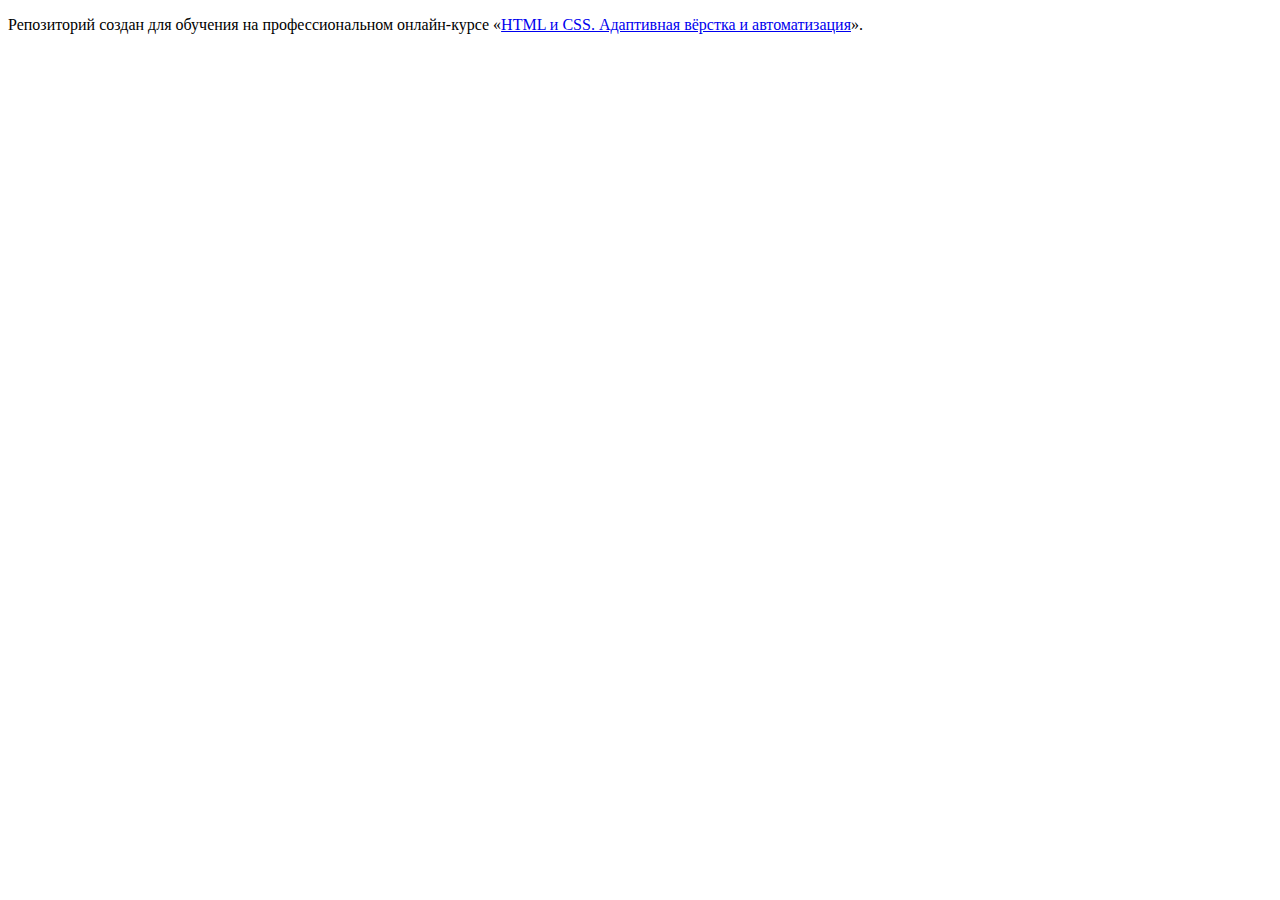
<file: 1/index.html>
<!DOCTYPE html>
<html lang="ru">
  <head>
    <meta charset="utf-8">
    <title>HTML Academy: Пинк</title>
    <base href="https://htmlacademy-adaptive.github.io/1872463-pink-25/1/">
</head>
  <body>

    <p>Репозиторий создан для обучения на профессиональном онлайн‑курсе «<a href="https://htmlacademy.ru/intensive/adaptive">HTML и CSS. Адаптивная вёрстка и автоматизация</a>».</p>

  </body>
</html>
</file>
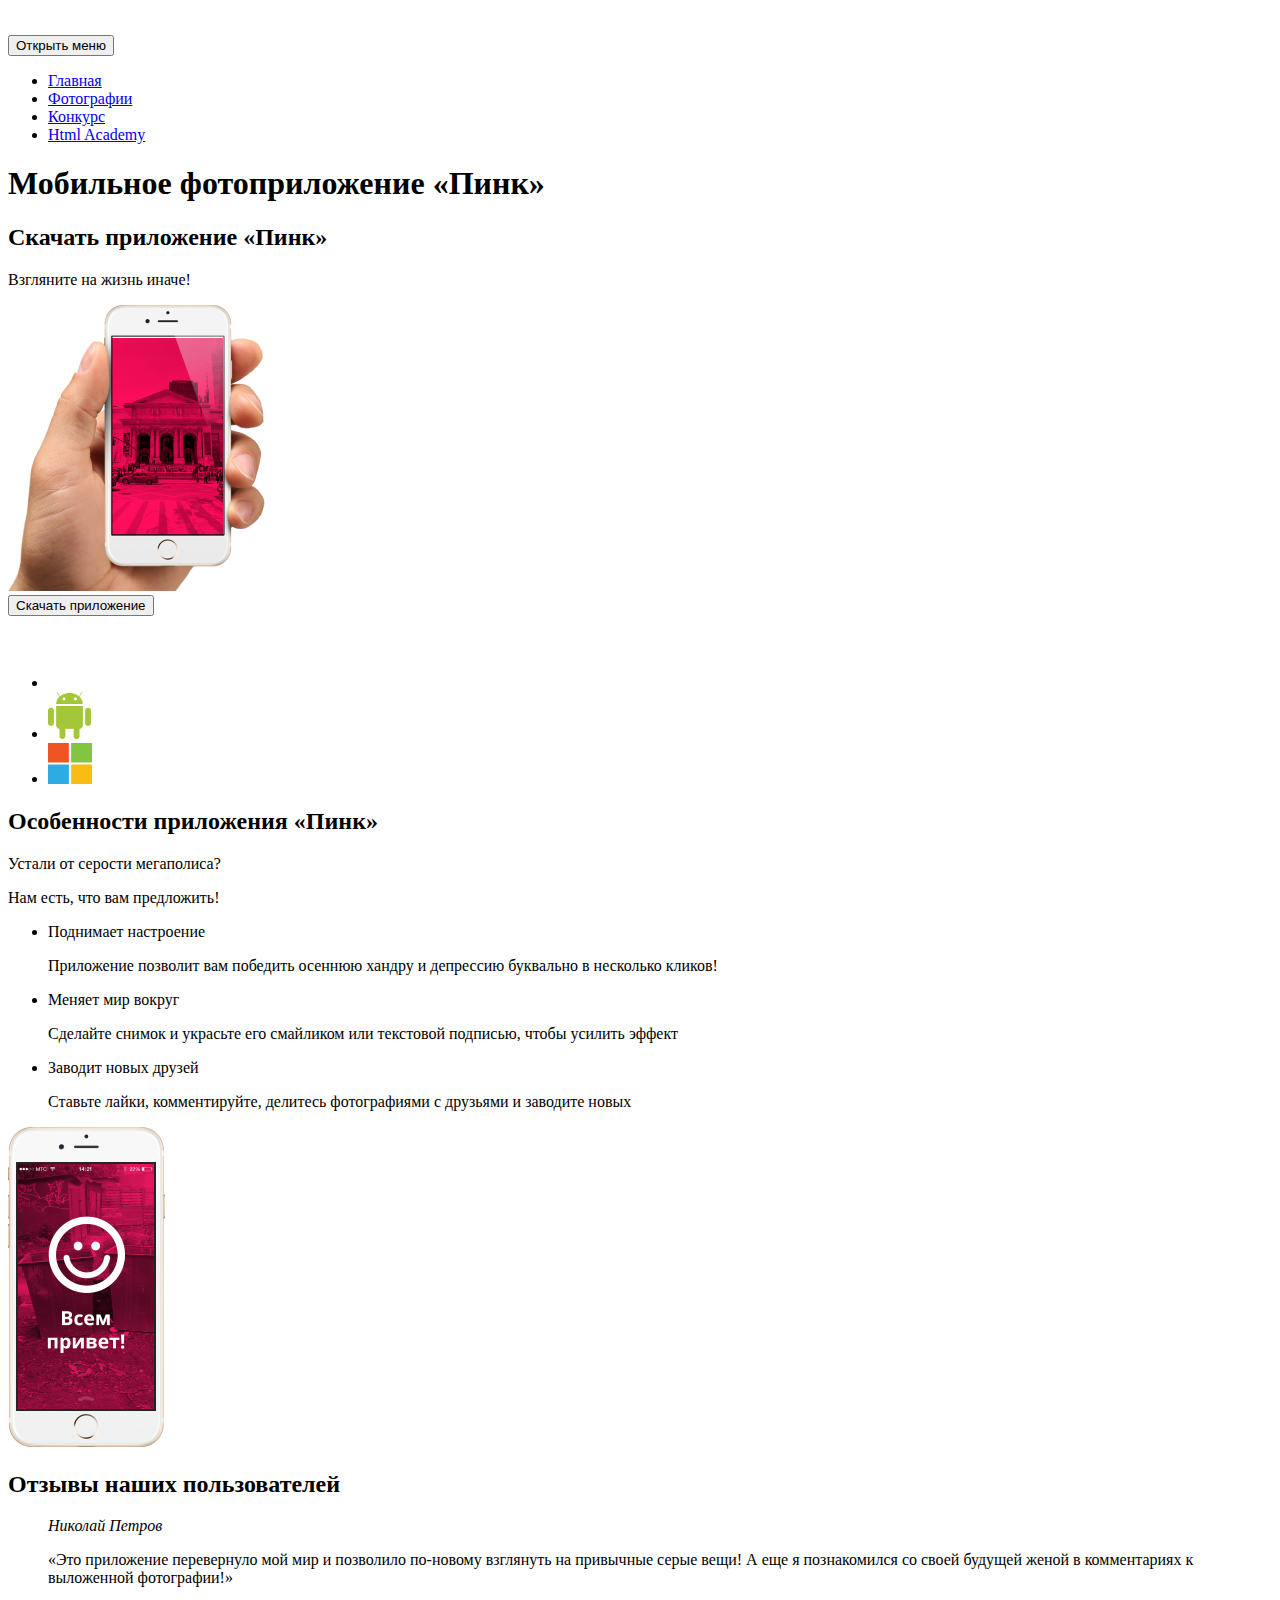
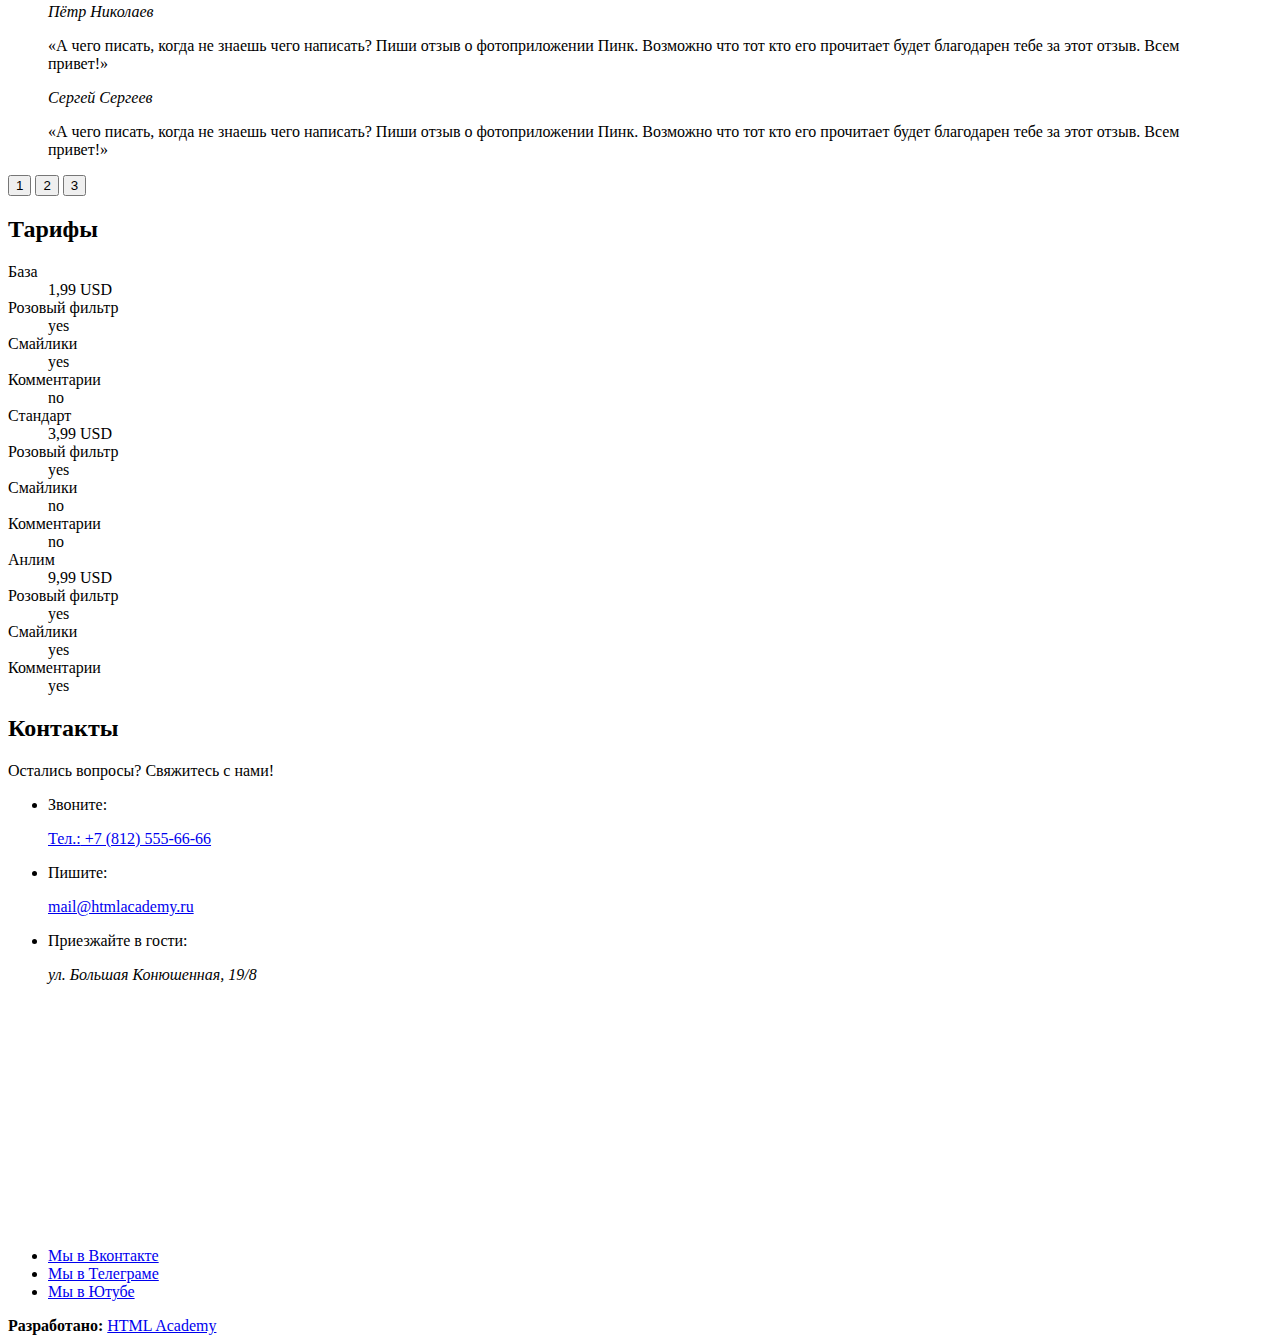
<file: 2/index.html>
<!DOCTYPE html>
<html class="page" lang="ru">
  <head>
    <meta charset="UTF-8" />
    <title>Учебный проект: Мобильное фотоприложение «Пинк»</title>
    <base href="https://htmlacademy-adaptive.github.io/1872463-pink-25/2/">
</head>
  <body class="page__body">
    <header class="main-header">
      <a class="main-header__logo">
        <img class="main-header__logo-image" src="img/logotype-pink.svg" width="74" height="23" alt="Фотоприложение «Пинк»."/>
      </a>
      <nav class="main-nav">
        <button class="main-nav__toggle" type="button">
          <span class="visually-hidden">Открыть меню</span>
        </button>
        <div class="main-nav__wrapper">
          <ul class="main-nav__list site-list">
            <li class="site-list__item">
              <a href="#">Главная</a>
            </li>
            <li class="site-list__item">
              <a href="#">Фотографии</a>
            </li>
            <li class="site-list__item">
              <a href="#">Конкурс</a>
            </li>
            <li class="site-list__item">
              <a href="#">Html Academy</a>
            </li>
          </ul>
        </div>
      </nav>
    </header>
    <main class="main-container">
      <h1 class="visually-hidden">Мобильное фотоприложение «Пинк»</h1>
      <section class="download">
        <h2 class="visually-hidden">Скачать приложение «Пинк»</h2>
        <div class="download__wrapper">
          <div class="download-intro">
            <p class="download-intro__slogan">Взгляните на жизнь иначе!</p>
            <img class="download-intro__image" src="img/hand-with-phone.png" width="320" height="286" alt="Мобильный телефон в руке."/>
          </div>
          <div class="download-box">
            <button class="download-box__toggle" type="button">
              <span>Скачать приложение</span>
            </button>
            <ul class="download-box__list download-list">
              <li class="download-box__item">
                <a class="download-box__link" href="#">
                  <img class="download-box-item__image download-apple-color" src="img/logo-apple.png" width="47" height="56" alt="Логотип Apple."/>
                </a>
              </li>
              <li class="download-box__item">
                <a class="download-box__link" href="#">
                  <img class="download-box-item__image download-android-color" src="img/logo-android.png" width="43" height="47" alt="Логотип Android."/>
                </a>
              </li>
              <li class="download-box__item">
                <a class="download-box__link" href="#">
                  <img class="download-box-item__image download-microsoft-color" src="img/logo-microsoft.png" width="44" height="41" alt="Логотип Microsoft."/>
              </li>
                </a>
            </ul>
          </div>
        </div>
      </section>
      <section class="features">
        <h2 class="visually-hidden">Особенности приложения «Пинк»</h2>
        <div class="features__wrapper">
          <div class="features-intro">
            <p class="features-intro__text">Устали от серости мегаполиса?</p>
            <p class="features-intro__text">Нам есть, что вам предложить!</p>
          </div>
          <div class="features-box">
            <ul class="features-box__list">
              <li class="features-box__item">
                <p class="features-box__title">Поднимает настроение</p>
                <p class="features-box__text">
                  Приложение позволит вам победить осеннюю хандру и депрессию
                  буквально в несколько кликов!
                </p>
              </li>
              <li class="features-box__item">
                <p class="features-box__title">Меняет мир вокруг</p>
                <p class="features-box__text">
                  Сделайте снимок и украсьте его смайликом или текстовой
                  подписью, чтобы усилить эффект
                </p>
              </li>
              <li class="features-box__item">
                <p class="features-box__title">Заводит новых друзей</p>
                <p class="features-box__text">
                  Ставьте лайки, комментируйте, делитесь фотографиями с друзьями
                  и заводите новых
                </p>
              </li>
            </ul>
            <img class="features-box__image" src="img/iphone.png" width="157" height="320" alt="Айфон со смайликом на экране."/>
          </div>
        </div>
      </section>
      <section class="reviews">
        <h2 class="visually-hidden">Отзывы наших пользователей</h2>
        <div class="reviews__wrapper slider">
          <div class="reviews__list slider__list">
            <blockquote class="reviews__item slider__item">
              <div class="reviews__author-info">
                <cite class="reviews__author-name">Николай Петров</cite>
                <p class="reviews__text">
                  «Это приложение перевернуло мой мир и позволило по-новому
                  взглянуть на привычные серые вещи! А еще я познакомился со
                  своей будущей женой в комментариях к выложенной фотографии!»
                </p>
              </div>
            </blockquote>
            <blockquote class="reviews__item slider__item">
              <div class="reviews__author-info">
                <cite class="reviews__author-name">Пётр Николаев</cite>
                <p class="reviews__text">
                  «А чего писать, когда не знаешь чего написать? Пиши отзыв о
                  фотоприложении Пинк. Возможно что тот кто его прочитает будет
                  благодарен тебе за этот отзыв. Всем привет!»
                </p>
              </div>
            </blockquote>
            <blockquote class="reviews__item slider__item">
              <div class="reviews__author-info">
                <cite class="reviews__author-name">Сергей Сергеев</cite>
                <p class="reviews__text">
                  «А чего писать, когда не знаешь чего написать? Пиши отзыв о
                  фотоприложении Пинк. Возможно что тот кто его прочитает будет
                  благодарен тебе за этот отзыв. Всем привет!»
                </p>
              </div>
            </blockquote>
            <p class="reviews__toggles slider__toggles">
              <button class="slider__toggle slider__toggle--current" type="button">1</button>
              <button class="slider__toggle" type="button">2</button>
              <button class="slider__toggle" type="button">3</button>
            </p>
          </div>
        </div>
      </section>
      <section class="tariffs">
        <h2 class="visually-hidden">Тарифы</h2>
        <div class="tariffs__wrapper">
          <dl class="tariffs__list">
            <div class="tariffs__item">
              <dt class="tariffs__title">База</dt>
              <dd class="tariffs__price">1,99 USD</dd>
            </div>
            <div class="tariffs__item">
              <dt class="tariffs__option">Розовый фильтр</dt>
              <dd class="tariffs__status-yes">yes</dd>
            </div>
            <div class="tariffs__item">
              <dt class="tariffs__option">Смайлики</dt>
              <dd class="tariffs__status-yes">yes</dd>
            </div>
            <div class="tariffs__item">
              <dt class="tariffs__option">Комментарии</dt>
              <dd class="tariffs__status-no">no</dd>
            </div>
            <div class="tariffs__item">
              <dt class="tariffs__title tariffs__title--hit">Стандарт</dt>
              <dd class="tariffs__price">3,99 USD</dd>
            </div>
            <div class="tariffs__item">
              <dt class="tariffs__option">Розовый фильтр</dt>
              <dd class="tariffs__status-yes">yes</dd>
            </div>
            <div class="tariffs__item">
              <dt class="tariffs__option">Смайлики</dt>
              <dd class="tariffs__status-no">no</dd>
            </div>
            <div class="tariffs__item">
              <dt class="tariffs__option">Комментарии</dt>
              <dd class="tariffs__status-no">no</dd>
            </div>
            <div class="tariffs__item">
              <dt class="tariffs__title">Анлим</dt>
              <dd class="tariffs__price">9,99 USD</dd>
            </div>
            <div class="tariffs__item">
              <dt class="tariffs__option">Розовый фильтр</dt>
              <dd class="tariffs__status-yes">yes</dd>
            </div>
            <div class="tariffs__item">
              <dt class="tariffs__option">Смайлики</dt>
              <dd class="tariffs__status-yes">yes</dd>
            </div>
            <div class="tariffs__item">
              <dt class="tariffs__option">Комментарии</dt>
              <dd class="tariffs__status-yes">yes</dd>
            </div>
          </dl>
        </div>
      </section>
    </main>
    <footer class="main-footer">
      <div class="main-footer__wrapper">
        <section class="main-footer__contacts contacts">
          <h2 class="visually-hidden">Контакты</h2>
          <div class="сontacts__wrapper">
            <div class="сontacts-intro">
              <p class="сontacts-intro__text">Остались вопросы? Свяжитесь с нами!</p>
            </div>
            <div class="сontacts-box">
              <ul class="сontacts-box__list">
                <li class="сontacts-box__item">
                  <p class="сontacts-box__title">Звоните:</p>
                  <a class="contacts-box__phone phone" href="tel:+78125556666">
                    <span class="contacts__phone">Тел.:</span> +7 (812) 555-66-66
                  </a>
                </li>
                <li class="сontacts-box__item">
                  <p class="сontacts-box__title">Пишите:</p>
                  <a class="сontacts-box__text mail" href="mailto:mail@htmlacademy.ru">mail@htmlacademy.ru</a>
                </li>
                <li class="сontacts-box__item">
                  <p class="сontacts-box__title">Приезжайте в гости:</p>
                  <address class="сontacts-box__text address">ул. Большая Конюшенная, 19/8</address>
                </li>
              </ul>
              <div class="сontacts-box__map">
                <iframe src="https://www.google.com/maps/embed?pb=!1m18!1m12!1m3!1d249.82509976641833!2d30.322778166319356!3d59.93876607836507!2m3!1f0!2f0!3f0!3m2!1i1024!2i768!4f13.1!3m3!1m2!1s0x4696310fca145cc1%3A0x42b32648d8238007!2z0JHQvtC70YzRiNCw0Y8g0JrQvtC90Y7RiNC10L3QvdCw0Y8g0YPQuy4sIDE5LzgsINCh0LDQvdC60YIt0J_QtdGC0LXRgNCx0YPRgNCzLCAxOTExODY!5e0!3m2!1sru!2sru!4v1648920820008!5m2!1sru!2sru" width="320" height="200" style="border:0;" allowfullscreen="" loading="lazy" referrerpolicy="no-referrer-when-downgrade"></iframe>
              </div>
            </div>
          </div>
        </section>
        <a class="main-footer__logo">
          <img class="main-header__logo-image" src="img/logotype-pink.svg" width="74" height="23" alt="Фотоприложение «Пинк»." />
        </a>
        <div class="main-footer__social social">
          <ul class="social__list">
            <li class="social__item">
              <a class="social__link social__link--vkontakte" href="https://vk.com/htmlacademy">Мы в Вконтакте</a>
            </li>
            <li class="social__item">
              <a class="social__link social__link--telegram" href="https://t.me/htmlacademy">Мы в Телеграме</a>
            </li>
            <li class="social__item">
              <a class="social__link social__link--youtube" href="https://www.youtube.com/user/htmlacademyru">Мы в Ютубе</a>
            </li>
          </ul>
        </div>
        <div class="main-footer__copyright copyright">
          <b class="copyright__text">Разработано:</b>
          <a class="copyright__link" href="https://htmlacademy.ru/intensive/adaptive">HTML Academy</a>
      </div>
    </footer>
  </body>
</html>
</file>
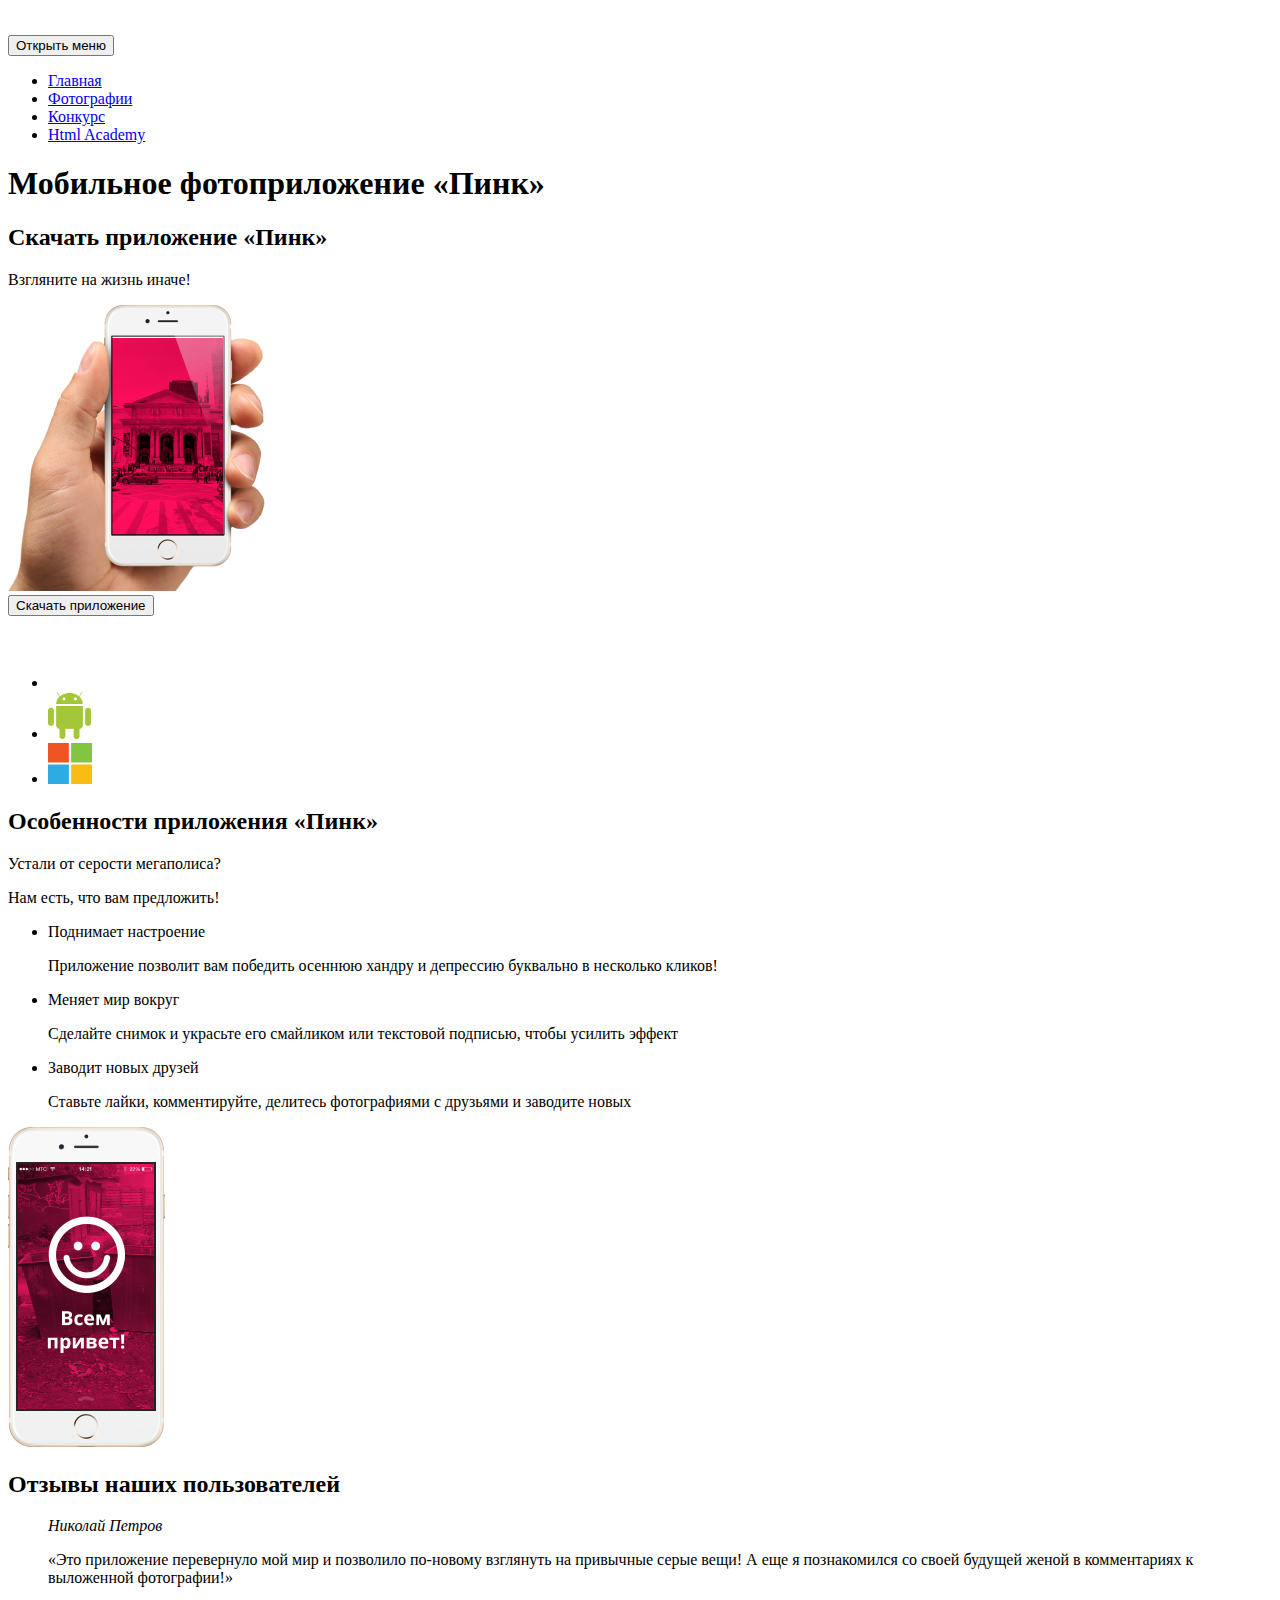
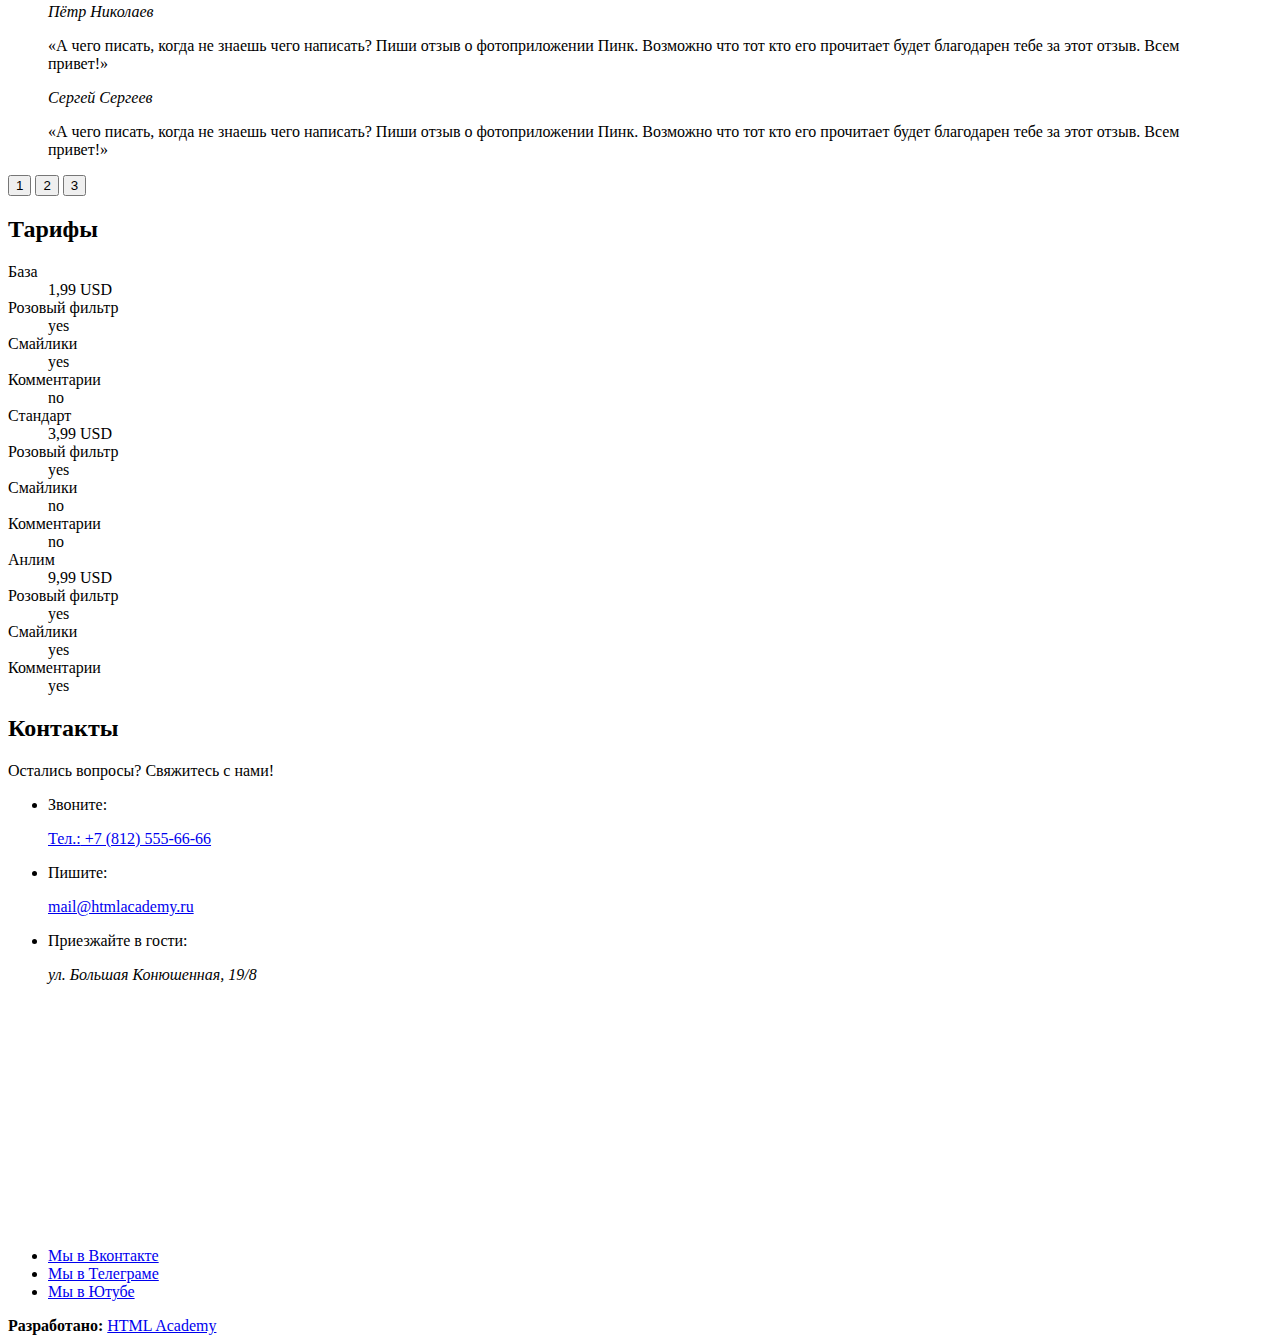
<file: 3/index.html>
<!DOCTYPE html>
<html class="page" lang="ru">
  <head>
    <meta charset="UTF-8" />
    <title>Учебный проект: Мобильное фотоприложение «Пинк»</title>
    <base href="https://htmlacademy-adaptive.github.io/1872463-pink-25/3/">
</head>
  <body class="page__body">
    <header class="main-header">
      <a class="main-header__logo">
        <img class="main-header__logo-image" src="img/logotype-pink.svg" width="74" height="23" alt="Фотоприложение «Пинк»."/>
      </a>
      <nav class="main-nav">
        <button class="main-nav__toggle" type="button">
          <span class="visually-hidden">Открыть меню</span>
        </button>
        <div class="main-nav__wrapper">
          <ul class="main-nav__list site-list">
            <li class="main-nav__item">
              <a class="main-nav__link" href="#">Главная</a>
            </li>
            <li class="main-nav__item">
              <a href="catalog.html">Фотографии</a>
            </li>
            <li class="main-nav__item">
              <a class="main-nav__link" href="#">Конкурс</a>
            </li>
            <li class="site-list__item">
              <a class="main-nav__link" href="#">Html Academy</a>
            </li>
          </ul>
        </div>
      </nav>
    </header>
    <main class="main-container">
      <h1 class="visually-hidden">Мобильное фотоприложение «Пинк»</h1>
      <section class="download">
        <h2 class="visually-hidden">Скачать приложение «Пинк»</h2>
        <div class="download__wrapper">
          <div class="download-intro">
            <p class="download-intro__slogan">Взгляните на жизнь иначе!</p>
            <img class="download-intro__image" src="img/hand-with-phone.png" width="320" height="286" alt="Мобильный телефон в руке."/>
          </div>
          <div class="download-box">
            <button class="download-box__toggle" type="button">
              <span>Скачать приложение</span>
            </button>
            <ul class="download-box__list download-list">
              <li class="download-box__item">
                <a class="download-box__link" href="#">
                  <img class="download-box-item__image" src="img/logo-apple.png" width="47" height="56" alt="Логотип Apple."/>
                </a>
              </li>
              <li class="download-box__item">
                <a class="download-box__link" href="#">
                  <img class="download-box-item__image" src="img/logo-android.png" width="43" height="47" alt="Логотип Android."/>
                </a>
              </li>
              <li class="download-box__item">
                <a class="download-box__link" href="#">
                  <img class="download-box-item__image" src="img/logo-microsoft.png" width="44" height="41" alt="Логотип Microsoft."/>
                </a>
              </li>
            </ul>
          </div>
        </div>
      </section>
      <section class="features">
        <h2 class="visually-hidden">Особенности приложения «Пинк»</h2>
        <div class="features__wrapper">
          <div class="features-intro">
            <p class="features-intro__text">Устали от серости мегаполиса?</p>
            <p class="features-intro__text">Нам есть, что вам предложить!</p>
          </div>
          <div class="features-box">
            <ul class="features-box__list">
              <li class="features-box__item">
                <p class="features-box__title">Поднимает настроение</p>
                <p class="features-box__text">
                  Приложение позволит вам победить осеннюю хандру и депрессию
                  буквально в несколько кликов!
                </p>
              </li>
              <li class="features-box__item">
                <p class="features-box__title">Меняет мир вокруг</p>
                <p class="features-box__text">
                  Сделайте снимок и украсьте его смайликом или текстовой
                  подписью, чтобы усилить эффект
                </p>
              </li>
              <li class="features-box__item">
                <p class="features-box__title">Заводит новых друзей</p>
                <p class="features-box__text">
                  Ставьте лайки, комментируйте, делитесь фотографиями с друзьями
                  и заводите новых
                </p>
              </li>
            </ul>
            <img class="features-box__image" src="img/iphone.png" width="157" height="320" alt="Айфон со смайликом на экране."/>
          </div>
        </div>
      </section>
      <section class="reviews">
        <h2 class="visually-hidden">Отзывы наших пользователей</h2>
        <div class="reviews__wrapper slider">
          <div class="reviews__list slider__list">
            <blockquote class="reviews__item slider__item">
              <div class="reviews__author-info">
                <cite class="reviews__author-name">Николай Петров</cite>
                <p class="reviews__text">
                  «Это приложение перевернуло мой мир и позволило по-новому
                  взглянуть на привычные серые вещи! А еще я познакомился со
                  своей будущей женой в комментариях к выложенной фотографии!»
                </p>
              </div>
            </blockquote>
            <blockquote class="reviews__item slider__item">
              <div class="reviews__author-info">
                <cite class="reviews__author-name">Пётр Николаев</cite>
                <p class="reviews__text">
                  «А чего писать, когда не знаешь чего написать? Пиши отзыв о
                  фотоприложении Пинк. Возможно что тот кто его прочитает будет
                  благодарен тебе за этот отзыв. Всем привет!»
                </p>
              </div>
            </blockquote>
            <blockquote class="reviews__item slider__item">
              <div class="reviews__author-info">
                <cite class="reviews__author-name">Сергей Сергеев</cite>
                <p class="reviews__text">
                  «А чего писать, когда не знаешь чего написать? Пиши отзыв о
                  фотоприложении Пинк. Возможно что тот кто его прочитает будет
                  благодарен тебе за этот отзыв. Всем привет!»
                </p>
              </div>
            </blockquote>
            <p class="reviews__toggles slider__toggles">
              <button class="slider__toggle slider__toggle--current" type="button">1</button>
              <button class="slider__toggle" type="button">2</button>
              <button class="slider__toggle" type="button">3</button>
            </p>
          </div>
        </div>
      </section>
      <section class="tariffs">
        <h2 class="visually-hidden">Тарифы</h2>
        <div class="tariffs__wrapper">
          <dl class="tariffs__list">
            <div class="tariffs__item">
              <dt class="tariffs__title">База</dt>
              <dd class="tariffs__price">1,99 USD</dd>
            </div>
            <div class="tariffs__item">
              <dt class="tariffs__option">Розовый фильтр</dt>
              <dd class="tariffs__status-yes">yes</dd>
            </div>
            <div class="tariffs__item">
              <dt class="tariffs__option">Смайлики</dt>
              <dd class="tariffs__status-yes">yes</dd>
            </div>
            <div class="tariffs__item">
              <dt class="tariffs__option">Комментарии</dt>
              <dd class="tariffs__status-no">no</dd>
            </div>
            <div class="tariffs__item">
              <dt class="tariffs__title tariffs__title--hit">Стандарт</dt>
              <dd class="tariffs__price">3,99 USD</dd>
            </div>
            <div class="tariffs__item">
              <dt class="tariffs__option">Розовый фильтр</dt>
              <dd class="tariffs__status-yes">yes</dd>
            </div>
            <div class="tariffs__item">
              <dt class="tariffs__option">Смайлики</dt>
              <dd class="tariffs__status-no">no</dd>
            </div>
            <div class="tariffs__item">
              <dt class="tariffs__option">Комментарии</dt>
              <dd class="tariffs__status-no">no</dd>
            </div>
            <div class="tariffs__item">
              <dt class="tariffs__title">Анлим</dt>
              <dd class="tariffs__price">9,99 USD</dd>
            </div>
            <div class="tariffs__item">
              <dt class="tariffs__option">Розовый фильтр</dt>
              <dd class="tariffs__status-yes">yes</dd>
            </div>
            <div class="tariffs__item">
              <dt class="tariffs__option">Смайлики</dt>
              <dd class="tariffs__status-yes">yes</dd>
            </div>
            <div class="tariffs__item">
              <dt class="tariffs__option">Комментарии</dt>
              <dd class="tariffs__status-yes">yes</dd>
            </div>
          </dl>
        </div>
      </section>
    </main>
    <footer class="main-footer">
      <div class="main-footer__wrapper">
        <section class="main-footer__contacts contacts">
          <h2 class="visually-hidden">Контакты</h2>
          <div class="сontacts__wrapper">
            <div class="сontacts-intro">
              <p class="сontacts-intro__text">Остались вопросы? Свяжитесь с нами!</p>
            </div>
            <div class="сontacts-box">
              <ul class="сontacts-box__list">
                <li class="сontacts-box__item">
                  <p class="сontacts-box__title">Звоните:</p>
                  <a class="contacts-box__phone phone" href="tel:+78125556666">
                    <span class="contacts__phone">Тел.:</span> +7 (812) 555-66-66
                  </a>
                </li>
                <li class="сontacts-box__item">
                  <p class="сontacts-box__title">Пишите:</p>
                  <a class="сontacts-box__text mail" href="mailto:mail@htmlacademy.ru">mail@htmlacademy.ru</a>
                </li>
                <li class="сontacts-box__item">
                  <p class="сontacts-box__title">Приезжайте в гости:</p>
                  <address class="сontacts-box__text address">ул. Большая Конюшенная, 19/8</address>
                </li>
              </ul>
              <div class="сontacts-box__map">
                <iframe src="https://www.google.com/maps/embed?pb=!1m18!1m12!1m3!1d249.82509976641833!2d30.322778166319356!3d59.93876607836507!2m3!1f0!2f0!3f0!3m2!1i1024!2i768!4f13.1!3m3!1m2!1s0x4696310fca145cc1%3A0x42b32648d8238007!2z0JHQvtC70YzRiNCw0Y8g0JrQvtC90Y7RiNC10L3QvdCw0Y8g0YPQuy4sIDE5LzgsINCh0LDQvdC60YIt0J_QtdGC0LXRgNCx0YPRgNCzLCAxOTExODY!5e0!3m2!1sru!2sru!4v1648920820008!5m2!1sru!2sru" width="320" height="200" style="border:0;" allowfullscreen="" loading="lazy" referrerpolicy="no-referrer-when-downgrade"></iframe>
              </div>
            </div>
          </div>
        </section>
        <a class="main-footer__logo">
          <img class="main-header__logo-image" src="img/logotype-pink.svg" width="74" height="23" alt="Фотоприложение «Пинк»." />
        </a>
        <div class="main-footer__social social">
          <ul class="social__list">
            <li class="social__item">
              <a class="social__link social__link--vkontakte" href="https://vk.com/htmlacademy">Мы в Вконтакте</a>
            </li>
            <li class="social__item">
              <a class="social__link social__link--telegram" href="https://t.me/htmlacademy">Мы в Телеграме</a>
            </li>
            <li class="social__item">
              <a class="social__link social__link--youtube" href="https://www.youtube.com/user/htmlacademyru">Мы в Ютубе</a>
            </li>
          </ul>
        </div>
        <div class="main-footer__copyright copyright">
          <b class="copyright__text">Разработано:</b>
          <a class="copyright__link" href="https://htmlacademy.ru/intensive/adaptive">HTML Academy</a>
      </div>
    </footer>
  </body>
</html>
</file>
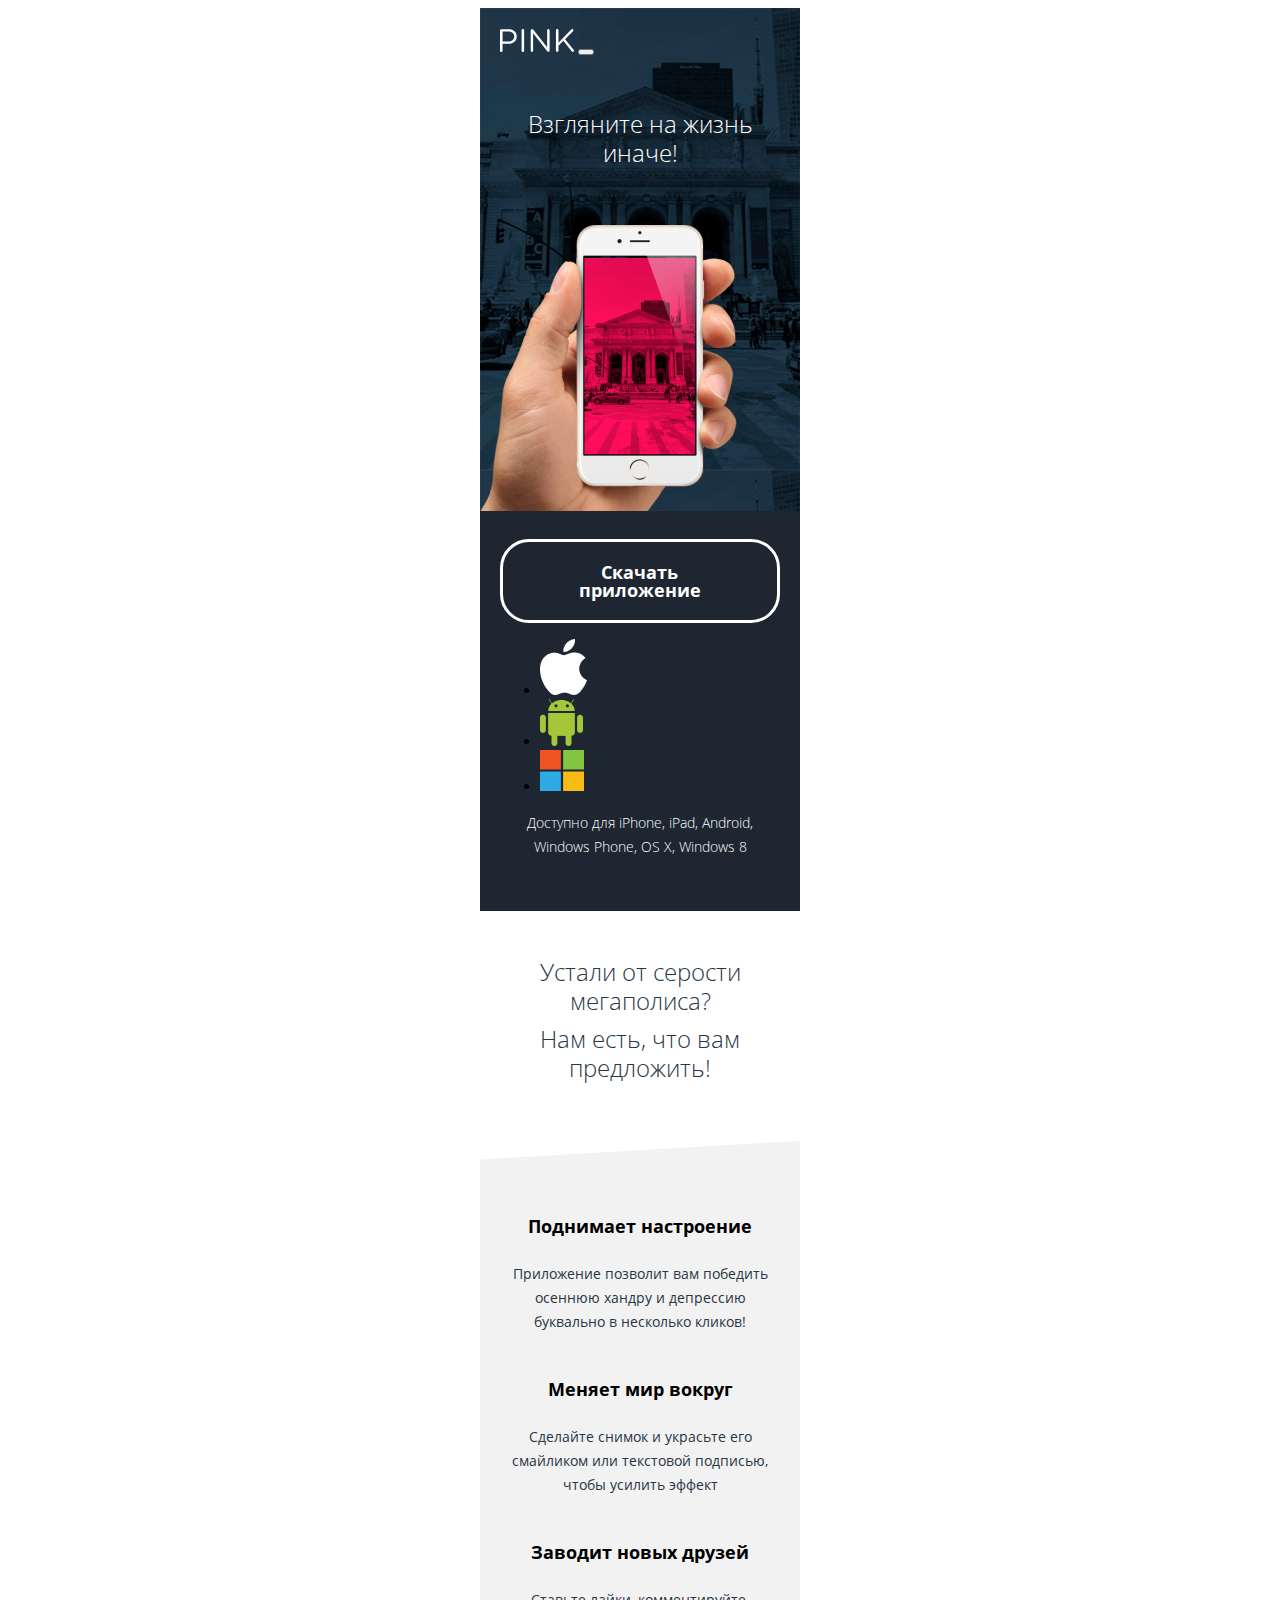
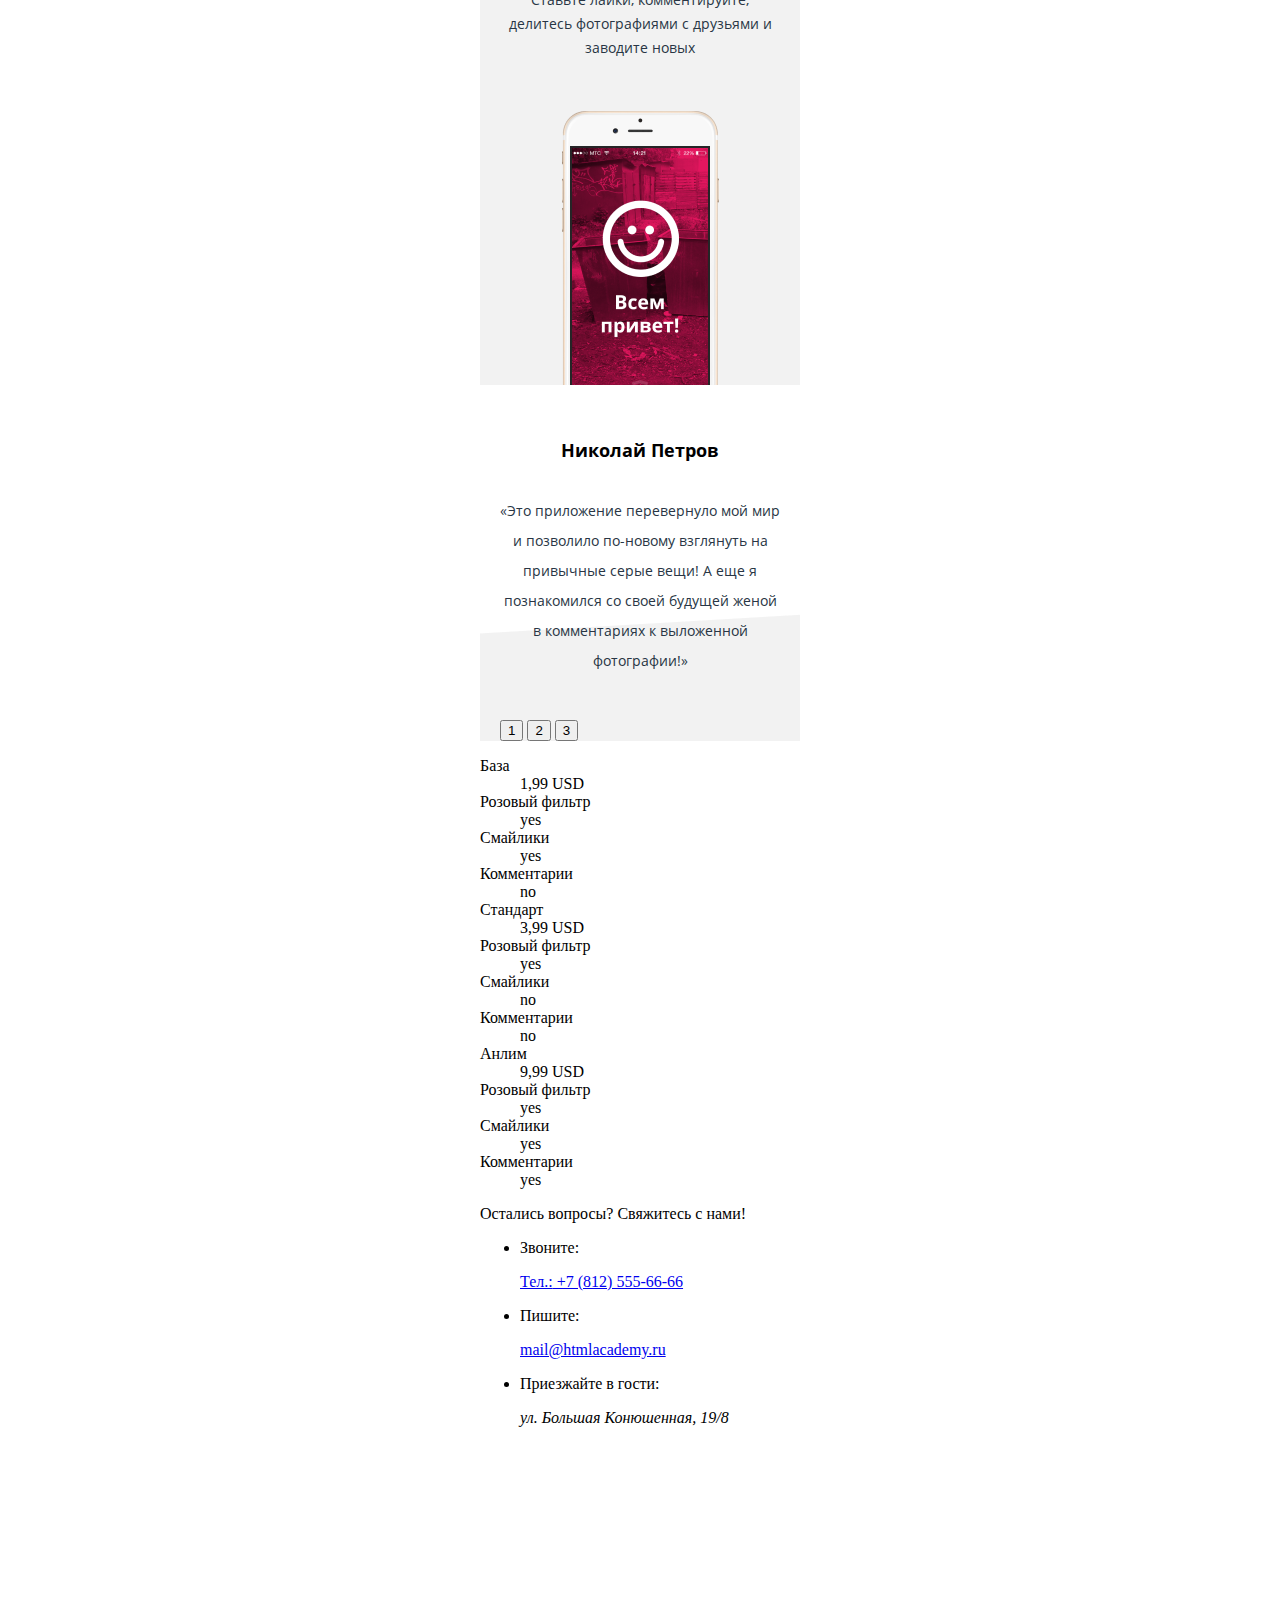
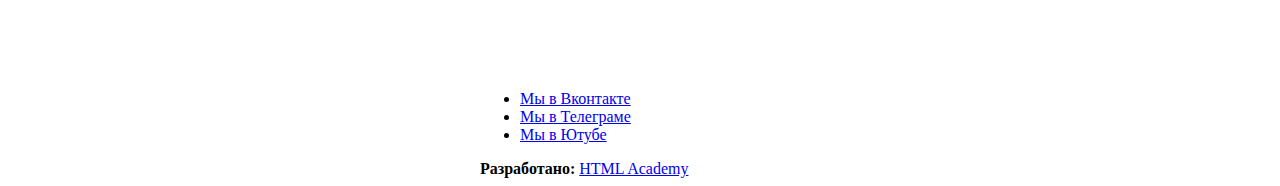
<file: 5/index.html>
<!DOCTYPE html>
<html class="page" lang="ru">
  <head>
    <meta charset="UTF-8" />
    <title>Учебный проект: Мобильное фотоприложение «Пинк» Главная страница</title>
    <link href="css/style.css" rel="stylesheet">
    <base href="https://htmlacademy-adaptive.github.io/1872463-pink-25/5/">
</head>
  <body class="page__body">
    <header class="main-header main-header--general">
      <div class="main-header__wrapper">
        <div class="main-header__logo-btn">
          <a class="main-header__logo">
            <img class="main-header__logo-image" src="img/logotype-pink.svg" width="74" height="23" alt="Фотоприложение «Пинк»."/>
          </a>
          <button class="main-nav__toggle" type="button">
            <span class="visually-hidden">Открыть меню</span>
          </button>
        </div>
        <!--
        <nav class="main-nav">
          <div class="main-nav__wrapper">
            <ul class="main-nav__list site-list">
              <li class="main-nav__item">
                <a class="main-nav__link" href="#">Главная</a>
              </li>
              <li class="main-nav__item">
                <a class="main-nav__link" href="catalog.html">Фотографии</a>
              </li>
              <li class="main-nav__item">
                <a class="main-nav__link" href="competition.html">Конкурс</a>
              </li>
              <li class="main-nav__item">
                <a class="main-nav__link" href="#">Html Academy</a>
              </li>
            </ul>
          </div>
        </nav>
      -->
        <div class="main-header__intro main-header__intro--general">
          <p class="main-header__tagline">Взгляните на жизнь иначе!</p>
        </div>
      </div>
    </header>
    <main class="main-container">
      <h1 class="visually-hidden">Мобильное фотоприложение «Пинк»</h1>
      <section class="download">
        <h2 class="visually-hidden">Скачать приложение «Пинк»</h2>
        <div class="download__container">
          <div class="download__button-wrapper">
            <a class="download__button" href="https://www.apple.com/ru/app-store/">Скачать приложение</a>
          </div>
          <div class="download__list-wrapper">
            <ul class="download__list">
              <li class="download__item">
                <a class="download__link download__link--apple" href="https://www.apple.com/ru/app-store/">
                  <img class="download-item__image" src="img/logo-apple.png" width="47" height="56" alt="Логотип Apple."/>
                </a>
              </li>
              <li class="download__item">
                <a class="download__link download__link--android" href="https://play.google.com">
                  <img class="download-item__image" src="img/logo-android.png" width="43" height="47" alt="Логотип Android."/>
                </a>
              </li>
              <li class="download__item">
                <a class="download__link download__link--windows" href="https://www.microsoft.com/ru-ru/store">
                  <img class="download-item__image" src="img/logo-microsoft.png" width="44" height="41" alt="Логотип Microsoft."/>
                </a>
              </li>
            </ul>
          </div>
          <div class="download__intro">
            <p class="download__description">Доступно для iPhone, iPad, Android, Windows Phone, OS X, Windows 8</p>
          </div>
        </div>
      </section>
      <section class="features">
        <h2 class="visually-hidden">Особенности приложения «Пинк»</h2>
        <div class="features__wrapper">
          <div class="features-intro">
            <p class="features-intro__text">Устали от серости мегаполиса?</p>
            <p class="features-intro__text">Нам есть, что вам предложить!</p>
          </div>
          <div class="features-pink features-pink--back-iphone-friends">
            <ul class="features-pink__list">
              <li class="features-pink__item">
                <p class="features-pink__title">Поднимает настроение</p>
                <p class="features-pink__text">Приложение позволит вам победить осеннюю хандру и депрессию буквально в несколько кликов!</p>
              </li>
              <li class="features-pink__item">
                <p class="features-pink__title">Меняет мир вокруг</p>
                <p class="features-pink__text">Сделайте снимок и украсьте его смайликом или текстовой подписью, чтобы усилить эффект</p>
              </li>
              <li class="features-pink__item">
                <p class="features-pink__title">Заводит новых друзей</p>
                <p class="features-pink__text">Ставьте лайки, комментируйте, делитесь фотографиями с друзьями и заводите новых</p>
              </li>
            </ul>
            <!--
              <img class="features-pink__image" src="img/iphone.png" width="157" height="320" alt="Айфон со смайликом на экране."/>
            -->
          </div>
        </div>
      </section>
      <section class="reviews">
        <h2 class="visually-hidden">Отзывы наших пользователей</h2>
        <div class="reviews__wrapper slider">
          <div class="reviews__list slider__list">
            <blockquote class="reviews__item slider__item">
              <cite class="reviews__author-name">Николай Петров</cite>
              <p class="reviews__text">
                «Это приложение перевернуло мой мир и позволило по-новому взглянуть на привычные серые вещи! А еще я познакомился со своей будущей женой в комментариях к выложенной фотографии!»
              </p>
            </blockquote>
            <p class="reviews__toggles slider__toggles">
              <button class="slider__toggle slider__toggle--current" type="button">1</button>
              <button class="slider__toggle" type="button">2</button>
              <button class="slider__toggle" type="button">3</button>
            </p>
          </div>
        </div>
      </section>
      <section class="tariffs">
        <h2 class="visually-hidden">Тарифы</h2>
        <div class="tariffs__wrapper">
          <dl class="tariffs__list">
            <div class="tariffs__item">
              <dt class="tariffs__title">База</dt>
              <dd class="tariffs__price">1,99 USD</dd>
            </div>
            <div class="tariffs__item">
              <dt class="tariffs__option">Розовый фильтр</dt>
              <dd class="tariffs__status-yes">yes</dd>
            </div>
            <div class="tariffs__item">
              <dt class="tariffs__option">Смайлики</dt>
              <dd class="tariffs__status-yes">yes</dd>
            </div>
            <div class="tariffs__item">
              <dt class="tariffs__option">Комментарии</dt>
              <dd class="tariffs__status-no">no</dd>
            </div>
            <div class="tariffs__item">
              <dt class="tariffs__title tariffs__title--hit">Стандарт</dt>
              <dd class="tariffs__price">3,99 USD</dd>
            </div>
            <div class="tariffs__item">
              <dt class="tariffs__option">Розовый фильтр</dt>
              <dd class="tariffs__status-yes">yes</dd>
            </div>
            <div class="tariffs__item">
              <dt class="tariffs__option">Смайлики</dt>
              <dd class="tariffs__status-no">no</dd>
            </div>
            <div class="tariffs__item">
              <dt class="tariffs__option">Комментарии</dt>
              <dd class="tariffs__status-no">no</dd>
            </div>
            <div class="tariffs__item">
              <dt class="tariffs__title">Анлим</dt>
              <dd class="tariffs__price">9,99 USD</dd>
            </div>
            <div class="tariffs__item">
              <dt class="tariffs__option">Розовый фильтр</dt>
              <dd class="tariffs__status-yes">yes</dd>
            </div>
            <div class="tariffs__item">
              <dt class="tariffs__option">Смайлики</dt>
              <dd class="tariffs__status-yes">yes</dd>
            </div>
            <div class="tariffs__item">
              <dt class="tariffs__option">Комментарии</dt>
              <dd class="tariffs__status-yes">yes</dd>
            </div>
          </dl>
        </div>
      </section>
    </main>
    <footer class="main-footer">
      <div class="main-footer__wrapper">
        <section class="main-footer__contacts contacts">
          <h2 class="visually-hidden">Контакты</h2>
          <div class="сontacts__wrapper">
            <div class="сontacts-intro">
              <p class="сontacts-intro__text">Остались вопросы? Свяжитесь с нами!</p>
            </div>
            <div class="сontacts-box">
              <ul class="сontacts-box__list">
                <li class="сontacts-box__item">
                  <p class="сontacts-box__title">Звоните:</p>
                  <a class="contacts-box__phone phone" href="tel:+78125556666">
                    <span class="contacts__phone">Тел.:</span> +7 (812) 555-66-66
                  </a>
                </li>
                <li class="сontacts-box__item">
                  <p class="сontacts-box__title">Пишите:</p>
                  <a class="сontacts-box__text mail" href="mailto:mail@htmlacademy.ru">mail@htmlacademy.ru</a>
                </li>
                <li class="сontacts-box__item">
                  <p class="сontacts-box__title">Приезжайте в гости:</p>
                  <address class="сontacts-box__text address">ул. Большая Конюшенная, 19/8</address>
                </li>
              </ul>
              <div class="сontacts-box__map">
                <iframe src="https://www.google.com/maps/embed?pb=!1m18!1m12!1m3!1d249.82509976641833!2d30.322778166319356!3d59.93876607836507!2m3!1f0!2f0!3f0!3m2!1i1024!2i768!4f13.1!3m3!1m2!1s0x4696310fca145cc1%3A0x42b32648d8238007!2z0JHQvtC70YzRiNCw0Y8g0JrQvtC90Y7RiNC10L3QvdCw0Y8g0YPQuy4sIDE5LzgsINCh0LDQvdC60YIt0J_QtdGC0LXRgNCx0YPRgNCzLCAxOTExODY!5e0!3m2!1sru!2sru!4v1648920820008!5m2!1sru!2sru" width="320" height="200" style="border:0;" allowfullscreen="" loading="lazy" referrerpolicy="no-referrer-when-downgrade"></iframe>
              </div>
            </div>
          </div>
        </section>
        <a class="main-footer__logo">
          <img class="main-header__logo-image" src="img/logotype-pink.svg" width="74" height="23" alt="Фотоприложение «Пинк»." />
        </a>
        <div class="main-footer__social social">
          <ul class="social__list">
            <li class="social__item">
              <a class="social__link social__link--vkontakte" href="https://vk.com/htmlacademy">Мы в Вконтакте</a>
            </li>
            <li class="social__item">
              <a class="social__link social__link--telegram" href="https://t.me/htmlacademy">Мы в Телеграме</a>
            </li>
            <li class="social__item">
              <a class="social__link social__link--youtube" href="https://www.youtube.com/user/htmlacademyru">Мы в Ютубе</a>
            </li>
          </ul>
        </div>
        <div class="main-footer__copyright copyright">
          <b class="copyright__text">Разработано:</b>
          <a class="copyright__link" href="https://htmlacademy.ru/intensive/adaptive">HTML Academy</a>
      </div>
    </footer>
  </body>
</html>
</file>
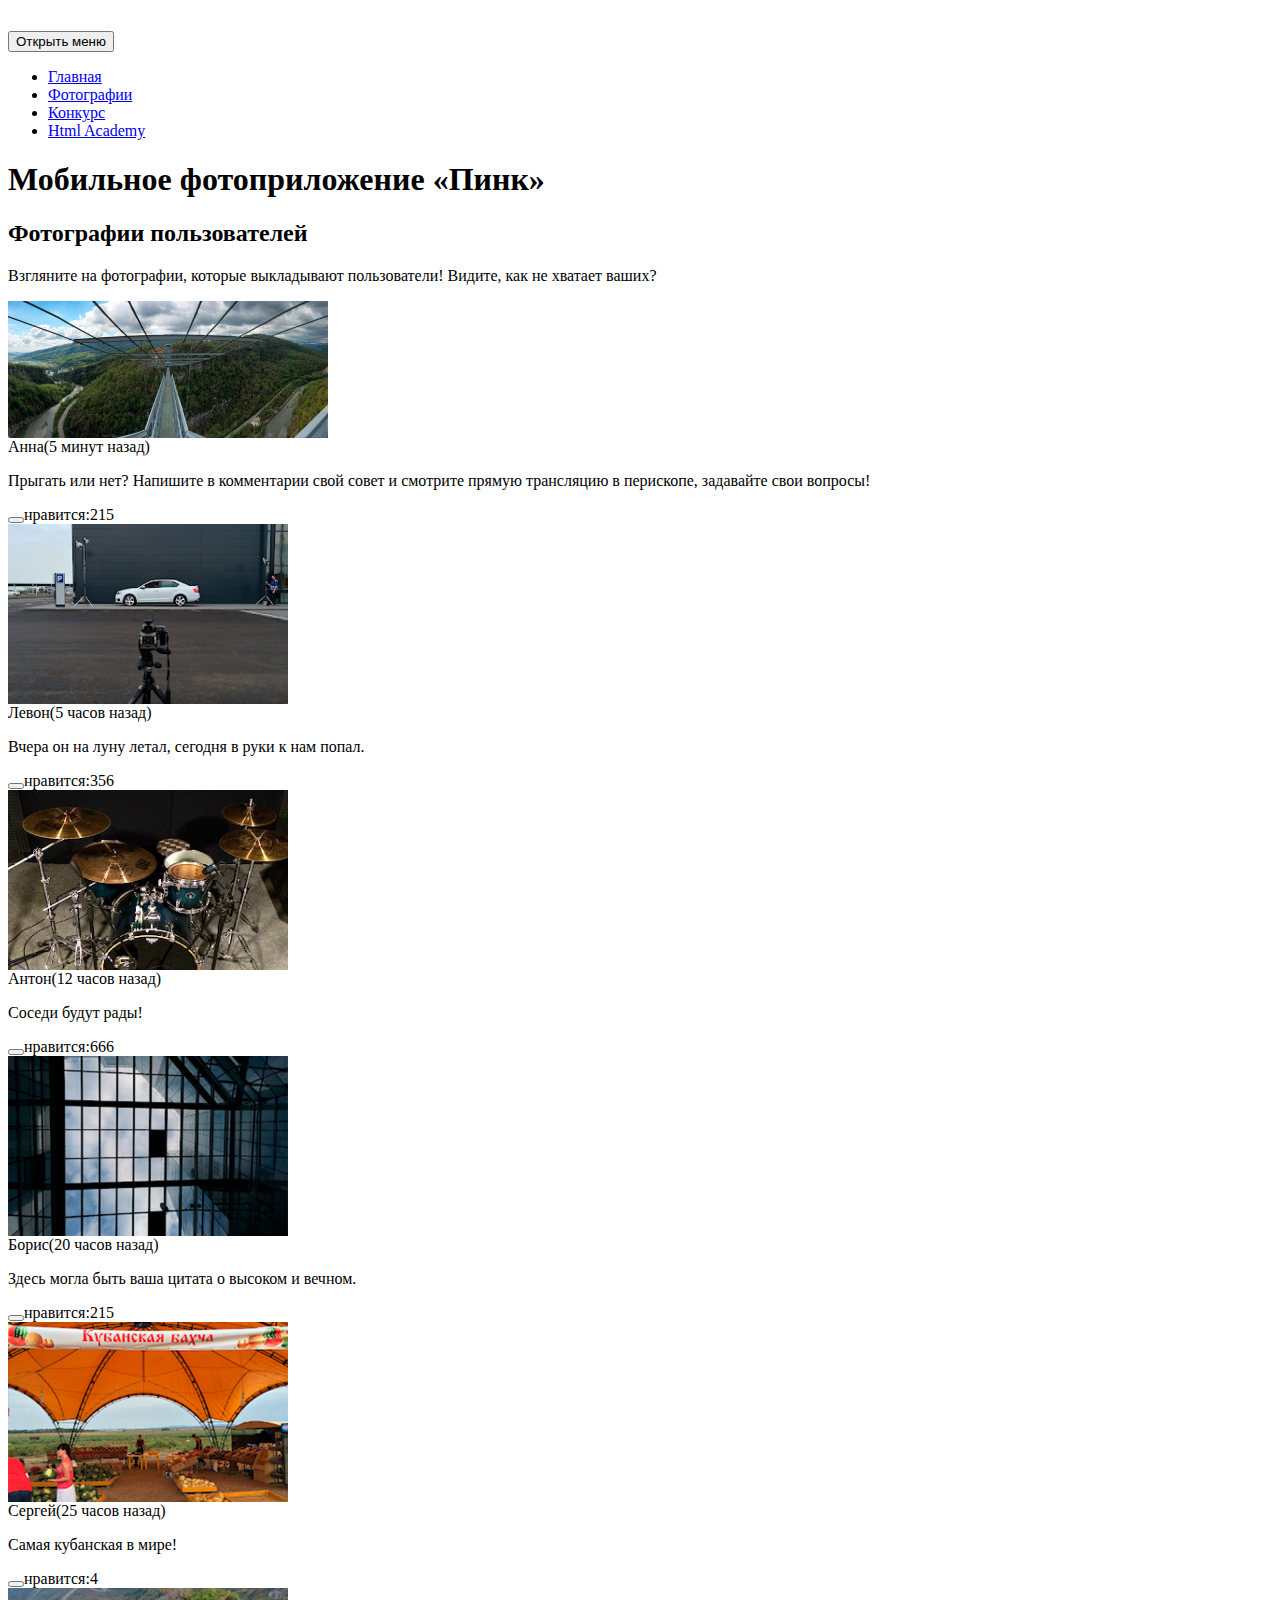
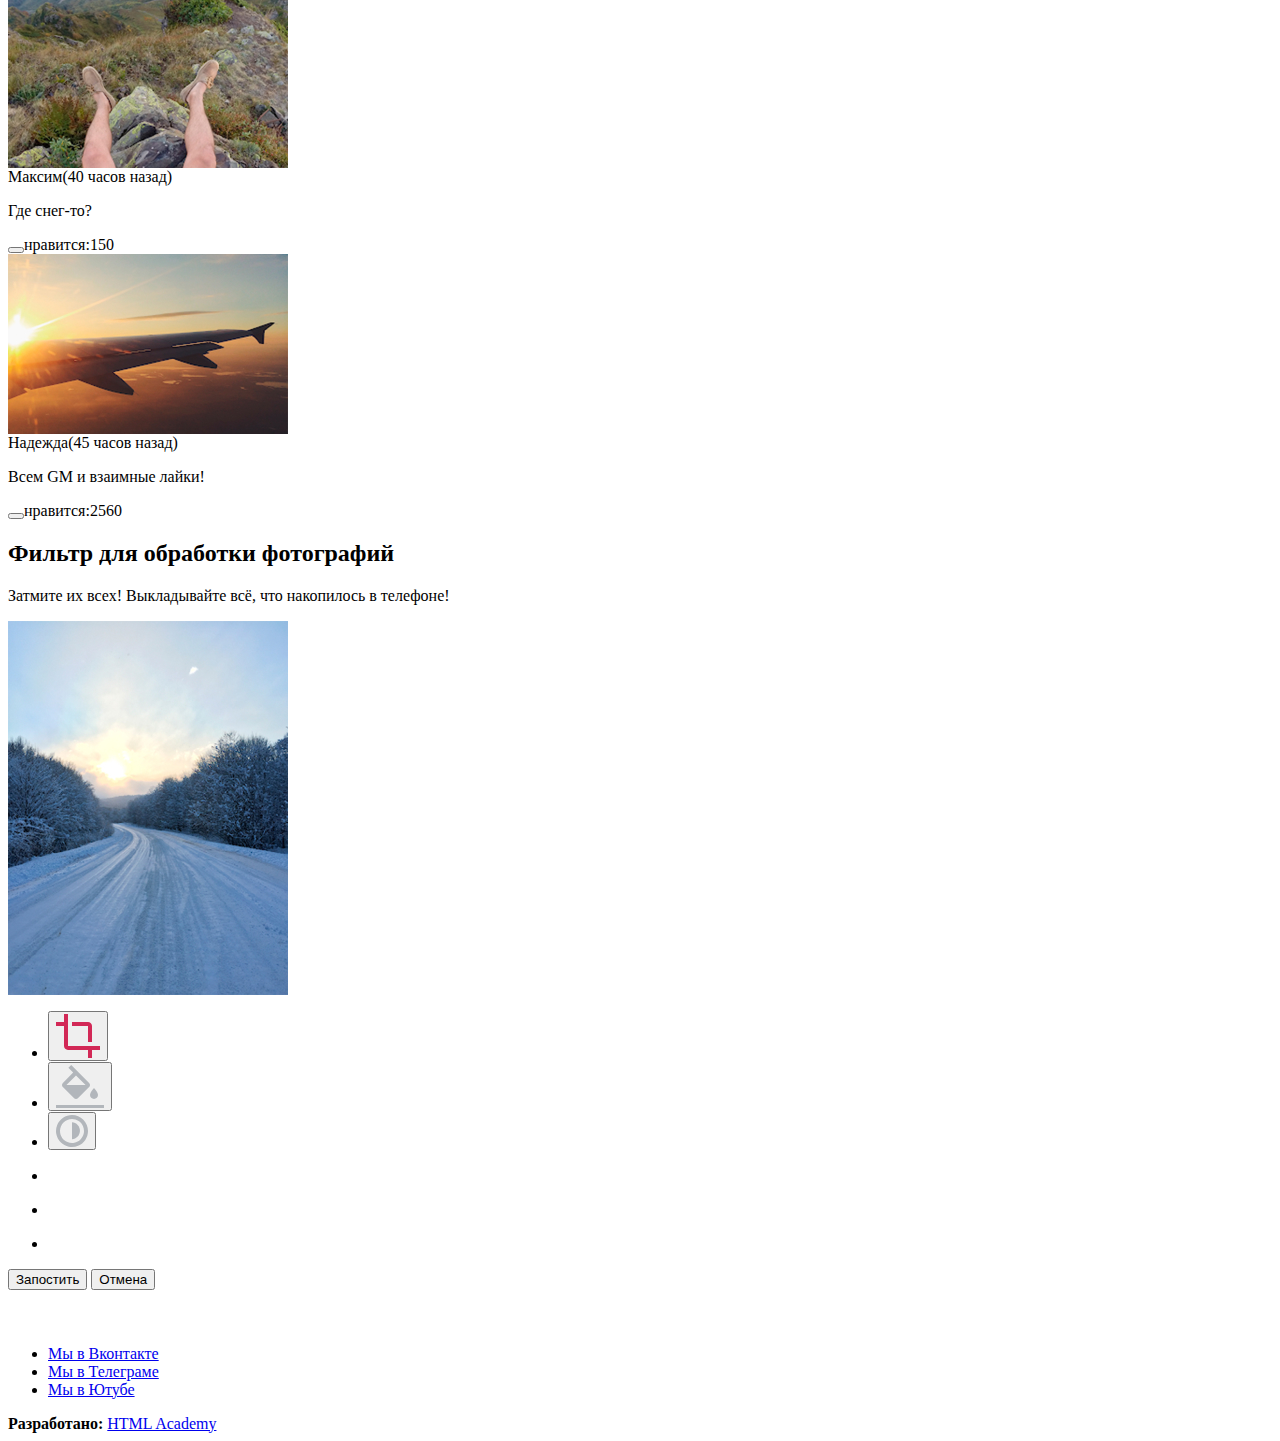
<file: 3/catalog.html>
<html class="page" lang="ru">
  <head>
    <meta charset="UTF-8" />
    <title>Учебный проект: Мобильное фотоприложение «Пинк» страница Каталога</title>
    <base href="https://htmlacademy-adaptive.github.io/1872463-pink-25/3/">
</head>
  <body class="page__body">
    <header class="main-header">
      <a class="main-header__logo">
        <img class="main-header__logo-image" src="img/logotype-pink.svg" width="74" height="23" alt="Фотоприложение «Пинк»."/>
      </a>
      <nav class="main-nav">
        <button class="main-nav__toggle" type="button">
          <span class="visually-hidden">Открыть меню</span>
        </button>
        <div class="main-nav__wrapper">
          <ul class="main-nav__list site-list">
            <li class="main-nav__item">
              <a class="main-nav__link" href="index.html">Главная</a>
            </li>
            <li class="main-nav__item">
              <a class="main-nav__link" href="#">Фотографии</a>
            </li>
            <li class="main-nav__item">
              <a class="main-nav__link" href="#">Конкурс</a>
            </li>
            <li class="main-nav__item">
              <a class="main-nav__link" href="#">Html Academy</a>
            </li>
          </ul>
        </div>
      </nav>
    </header>
    <main class="main-container">
      <h1 class="visually-hidden">Мобильное фотоприложение «Пинк»</h1>
      <section class="catalog">
        <div class="catalog__wrapper">
          <h2 class="catalog__title">Фотографии пользователей</h2>
          <div class="catalog-tagline__wrapper">
            <p class="catalog-tagline">
              Взгляните на фотографии, которые выкладывают пользователи! Видите, как не хватает ваших?
            </p>
          </div>
          <div class="photo-user__item photo-user__item--photo-day">
            <a class="photo-user__link">
              <img class="photo-user__picture" src="img/catalog/photo-user-001.jpg" width="320" height="137" alt="Панорамный вид на подвесной мост."/>
            </a>
            <div class="photo-user__name">
              Анна<span class="photo-users__time">(5 минут назад)</span>
            </div>
            <p class="photo-user__text">Прыгать или нет? Напишите в комментарии свой совет и смотрите прямую трансляцию в перископе, задавайте свои вопросы!</p>
            <div class="photo-user__like like">
              <button class="like__icon" type="button"></button>нравится:<span class="like__number">215</span>
            </div>
          </div>
          <div class="photo-user__item">
            <a class="photo-user__link">
              <img class="photo-user__picture" src="img/catalog/photo-user-002.jpg" width="280" height="180" alt="Панорамный вид на подвесной мост."/>
            </a>
            <div class="photo-user__name">
              Левон<span class="photo-users__time">(5 часов назад)</span>
            </div>
            <p class="photo-user__text">Вчера он на луну летал, сегодня в руки к нам попал.</p>
            <div class="photo-user__like like">
              <button class="like__icon" type="button"></button>нравится:<span class="like__number">356</span>
            </div>
          </div>
          <div class="photo-user__item">
            <a class="photo-user__link">
              <img class="photo-user__picture" src="img/catalog/photo-user-003.jpg" width="280" height="180" alt="Панорамный вид на подвесной мост."/>
            </a>
            <div class="photo-user__name">
              Антон<span class="photo-users__time">(12 часов назад)</span>
            </div>
            <p class="photo-user__text">Соседи будут рады!</p>
            <div class="photo-user__like like">
              <button class="like__icon" type="button"></button>нравится:<span class="like__number">666</span>
            </div>
          </div>
          <div class="photo-user__item">
            <a class="photo-user__link">
              <img class="photo-user__picture" src="img/catalog/photo-user-004.jpg" width="280" height="180" alt="Панорамный вид на подвесной мост."/>
            </a>
            <div class="photo-user__name">
              Борис<span class="photo-users__time">(20 часов назад)</span>
            </div>
            <p class="photo-user__text">Здесь могла быть ваша цитата о высоком и вечном.</p>
            <div class="photo-user__like like">
              <button class="like__icon" type="button"></button>нравится:<span class="like__number">215</span>
            </div>
          </div>
          <div class="photo-user__item">
            <a class="photo-user__link">
              <img class="photo-user__picture" src="img/catalog/photo-user-005.jpg" width="280" height="180" alt="Панорамный вид на подвесной мост."/>
            </a>
            <div class="photo-user__name">
              Сергей<span class="photo-users__time">(25 часов назад)</span>
            </div>
            <p class="photo-user__text">Самая кубанская в мире!</p>
            <div class="photo-user__like like">
              <button class="like__icon" type="button"></button>нравится:<span class="like__number">4</span>
            </div>
          </div>
          <div class="photo-user__item">
            <a class="photo-user__link">
              <img class="photo-user__picture" src="img/catalog/photo-user-006.jpg" width="280" height="180" alt="Панорамный вид на подвесной мост."/>
            </a>
            <div class="photo-user__name">
              Максим<span class="photo-users__time">(40 часов назад)</span>
            </div>
            <p class="photo-user__text">Где снег-то?</p>
            <div class="photo-user__like like">
              <button class="like__icon" type="button"></button>нравится:<span class="like__number">150</span>
            </div>
          </div>
          <div class="photo-user__item">
            <a class="photo-user__link">
              <img class="photo-user__picture" src="img/catalog/photo-user-007.jpg" width="280" height="180" alt="Панорамный вид на подвесной мост."/>
            </a>
            <div class="photo-user__name">
              Надежда<span class="photo-users__time">(45 часов назад)</span>
            </div>
            <p class="photo-user__text">Всем GM и взаимные лайки!</p>
            <div class="photo-user__like like">
              <button class="like__icon" type="button"></button>нравится:<span class="like__number">2560</span>
            </div>
          </div>
        </div>
      </section>
      <section class="filter">
        <h2 class="visually-hidden">Фильтр для обработки фотографий</h2>
        <div class="filter-tagline__wrapper">
          <p class="filter-tagline">
            Затмите их всех! Выкладывайте всё, что накопилось в телефоне!
          </p>
          <div class="filter-photo">
            <a class="filter-photo-user__link">
              <img class="filter-photo-user__picture" src="img/catalog/photo-user-008.jpg" width="280" height="374" alt="Фото пользователя."/>
            </a>
            <form class="filter-form" method="post" action="https://echo.htmlacademy.ru">
              <ul class="filter-form__list-btn">
                <li class="filter-form__item-btn">
                  <button class="filter-form__btn filter-form__btn--crop" type="button">
                    <svg aria-hidden="true" focusable="false" width="44" height="44" xmlns="http://www.w3.org/2000/svg">
                      <path d="M32 28H36V12C36 10.9391 35.5786 9.92172 34.8284 9.17157C34.0783 8.42143 33.0609 8 32 8H16V12H32V28ZM12 32V0H8V8H0V12H8V32C8 33.0609 8.42143 34.0783 9.17157 34.8284C9.92172 35.5786 10.9391 36 12 36H32V44H36V36H44V32H12Z" fill="#D22856"/>
                    </svg>
                  </button>
                </li>
                <li class="filter-form__item-btn">
                  <button class="filter__btn filter__btn--fill type="button">
                    <svg aria-hidden="true" focusable="false" width="48" height="43" xmlns="http://www.w3.org/2000/svg">
                      <g opacity="0.3">
                        <path d="M33.12 17.88L15.24 0L12.41 2.83L17.17 7.59L6.88 17.88C6.3182 18.4425 6.00264 19.205 6.00264 20C6.00264 20.795 6.3182 21.5575 6.88 22.12L17.88 33.12C18.4425 33.6818 19.205 33.9974 20 33.9974C20.795 33.9974 21.5575 33.6818 22.12 33.12L33.12 22.12C33.6818 21.5575 33.9974 20.795 33.9974 20C33.9974 19.205 33.6818 18.4425 33.12 17.88ZM10.41 20L20 10.42L29.59 20H10.41ZM38 23C38 23 34 27.33 34 30C34 31.0609 34.4214 32.0783 35.1716 32.8284C35.9217 33.5786 36.9391 34 38 34C39.0609 34 40.0783 33.5786 40.8284 32.8284C41.5786 32.0783 42 31.0609 42 30C42 27.33 38 23 38 23Z" fill="#283645"/>
                        <path d="M48 40H0V43H48V40Z" fill="#283645"/>
                      </g>
                      </svg>
                  </button>
                </li>
                <li class="filter-form__item-btn">
                  <button class="filter__btn filter__btn--contrast" type="button">
                    <svg aria-hidden="true" focusable="false" width="32" height="32" xmlns="http://www.w3.org/2000/svg">
                      <g opacity="0.3">
                       <path d="M16 4C18.3734 4 20.6935 4.70379 22.6669 6.02236C24.6402 7.34094 26.1783 9.21509 27.0866 11.4078C27.9948 13.6005 28.2325 16.0133 27.7694 18.3411C27.3064 20.6689 26.1635 22.8071 24.4853 24.4853C22.8071 26.1635 20.6689 27.3064 18.3411 27.7694C16.0133 28.2324 13.6005 27.9948 11.4078 27.0866C9.21509 26.1783 7.34095 24.6402 6.02237 22.6668C4.70379 20.6935 4.00001 18.3734 4.00001 16C4.00001 12.8174 5.26429 9.76515 7.51473 7.51472C9.76516 5.26428 12.8174 4 16 4ZM16 0C12.8355 0 9.74207 0.938384 7.11088 2.69649C4.4797 4.45459 2.42894 6.95345 1.21793 9.87706C0.0069325 12.8007 -0.309921 16.0177 0.307443 19.1214C0.924806 22.2251 2.44866 25.0761 4.6863 27.3137C6.92394 29.5513 9.77487 31.0752 12.8786 31.6926C15.9823 32.3099 19.1993 31.9931 22.1229 30.7821C25.0466 29.5711 27.5454 27.5203 29.3035 24.8891C31.0616 22.2579 32 19.1645 32 16C32 11.7565 30.3143 7.68687 27.3137 4.68629C24.3131 1.68571 20.2435 0 16 0Z" fill="#283645"/>
                       <path d="M16 24.29C18.1536 24.1422 20.1708 23.1824 21.644 21.6046C23.1172 20.0268 23.9366 17.9486 23.9366 15.79C23.9366 13.6314 23.1172 11.5532 21.644 9.97538C20.1708 8.39759 18.1536 7.43782 16 7.29" fill="#283645"/>
                      </g>
                      </svg>
                  </button>
                </li>
              </ul>
              <ul class="filter-form__list-scale">
                <li class="filter-form__item-scale">
                  <div class="filter-form__scale scale">
                    <div class="scale__toggle">
                      <div class="scale__range scale__range--crop"></div>
                    </div>
                  </div>
                </li>
                <li class="filter-form__item-scale">
                  <div class="filter-form__scale scale">
                    <div class="scale__toggle">
                      <div class="scale__range scale__range--contrast"></div>
                    </div>
                  </div>
                </li>
                <li class="filter-form__item-scale">
                  <div class="filter-form__scale scale">
                    <div class="scale__toggle">
                      <div class="scale__range scale__range--fill"></div>
                    </div>
                  </div>
                </li>
              </ul>
              <div class="filter-form__post">
                <button class="filter-form__btn filter-form__btn--sent" type="submit">Запостить</button>
                <button class="filter-form__btn filter-form__btn--cancel" type="reset">Отмена</button>
              </div>
            </form>
          </div>
        </div>
      </section>
    </main>
    <footer class="main-footer">
      <div class="main-footer__wrapper">

        <a class="main-footer__logo">
          <img class="main-header__logo-image" src="img/logotype-pink.svg" width="74" height="23" alt="Фотоприложение «Пинк»." />
        </a>
        <div class="main-footer__social social">
          <ul class="social__list">
            <li class="social__item">
              <a class="social__link social__link--vkontakte" href="https://vk.com/htmlacademy">Мы в Вконтакте</a>
            </li>
            <li class="social__item">
              <a class="social__link social__link--telegram" href="https://t.me/htmlacademy">Мы в Телеграме</a>
            </li>
            <li class="social__item">
              <a class="social__link social__link--youtube" href="https://www.youtube.com/user/htmlacademyru">Мы в Ютубе</a>
            </li>
          </ul>
        </div>
        <div class="main-footer__copyright copyright">
          <b class="copyright__text">Разработано:</b>
          <a class="copyright__link" href="https://htmlacademy.ru/intensive/adaptive">HTML Academy</a>
      </div>
    </footer>
  </body>
</html>
</file>
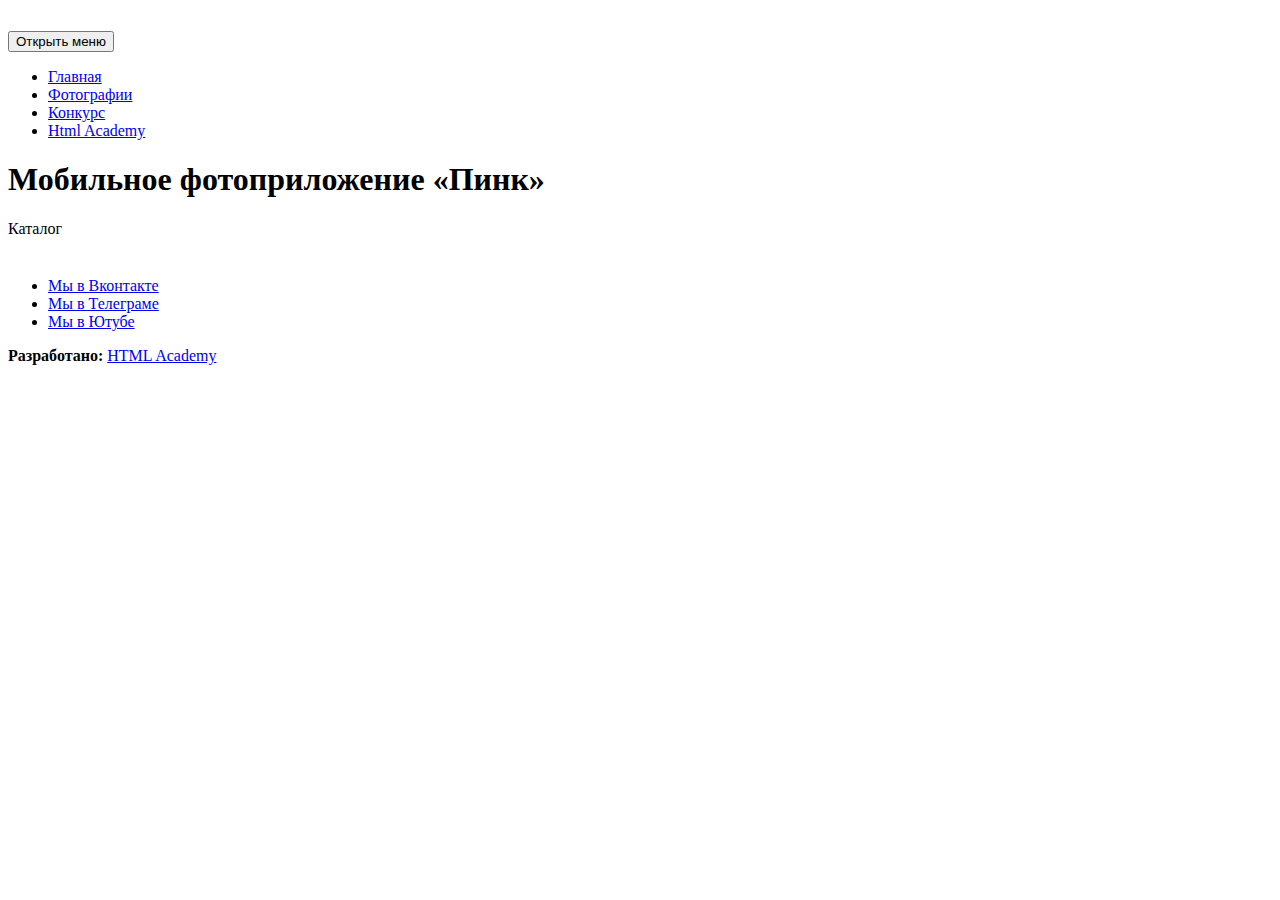
<file: 3/competition.html>
<html class="page" lang="ru">
  <head>
    <meta charset="UTF-8" />
    <title>Учебный проект: Мобильное фотоприложение «Пинк» страница Каталога</title>
    <base href="https://htmlacademy-adaptive.github.io/1872463-pink-25/3/">
</head>
  <body class="page__body">
    <header class="main-header">
      <a class="main-header__logo">
        <img class="main-header__logo-image" src="img/logotype-pink.svg" width="74" height="23" alt="Фотоприложение «Пинк»."/>
      </a>
      <nav class="main-nav">
        <button class="main-nav__toggle" type="button">
          <span class="visually-hidden">Открыть меню</span>
        </button>
        <div class="main-nav__wrapper">
          <ul class="main-nav__list site-list">
            <li class="main-nav__item">
              <a class="main-nav__link" href="index.html">Главная</a>
            </li>
            <li class="main-nav__item">
              <a class="main-nav__link" href="#">Фотографии</a>
            </li>
            <li class="main-nav__item">
              <a class="main-nav__link" href="#">Конкурс</a>
            </li>
            <li class="main-nav__item">
              <a class="main-nav__link" href="#">Html Academy</a>
            </li>
          </ul>
        </div>
      </nav>
    </header>
    <main class="main-container">
      <h1 class="visually-hidden">Мобильное фотоприложение «Пинк»</h1>
      Каталог
    </main>
    <footer class="main-footer">
      <div class="main-footer__wrapper">

        <a class="main-footer__logo">
          <img class="main-header__logo-image" src="img/logotype-pink.svg" width="74" height="23" alt="Фотоприложение «Пинк»." />
        </a>
        <div class="main-footer__social social">
          <ul class="social__list">
            <li class="social__item">
              <a class="social__link social__link--vkontakte" href="https://vk.com/htmlacademy">Мы в Вконтакте</a>
            </li>
            <li class="social__item">
              <a class="social__link social__link--telegram" href="https://t.me/htmlacademy">Мы в Телеграме</a>
            </li>
            <li class="social__item">
              <a class="social__link social__link--youtube" href="https://www.youtube.com/user/htmlacademyru">Мы в Ютубе</a>
            </li>
          </ul>
        </div>
        <div class="main-footer__copyright copyright">
          <b class="copyright__text">Разработано:</b>
          <a class="copyright__link" href="https://htmlacademy.ru/intensive/adaptive">HTML Academy</a>
      </div>
    </footer>
  </body>
</html>
</file>
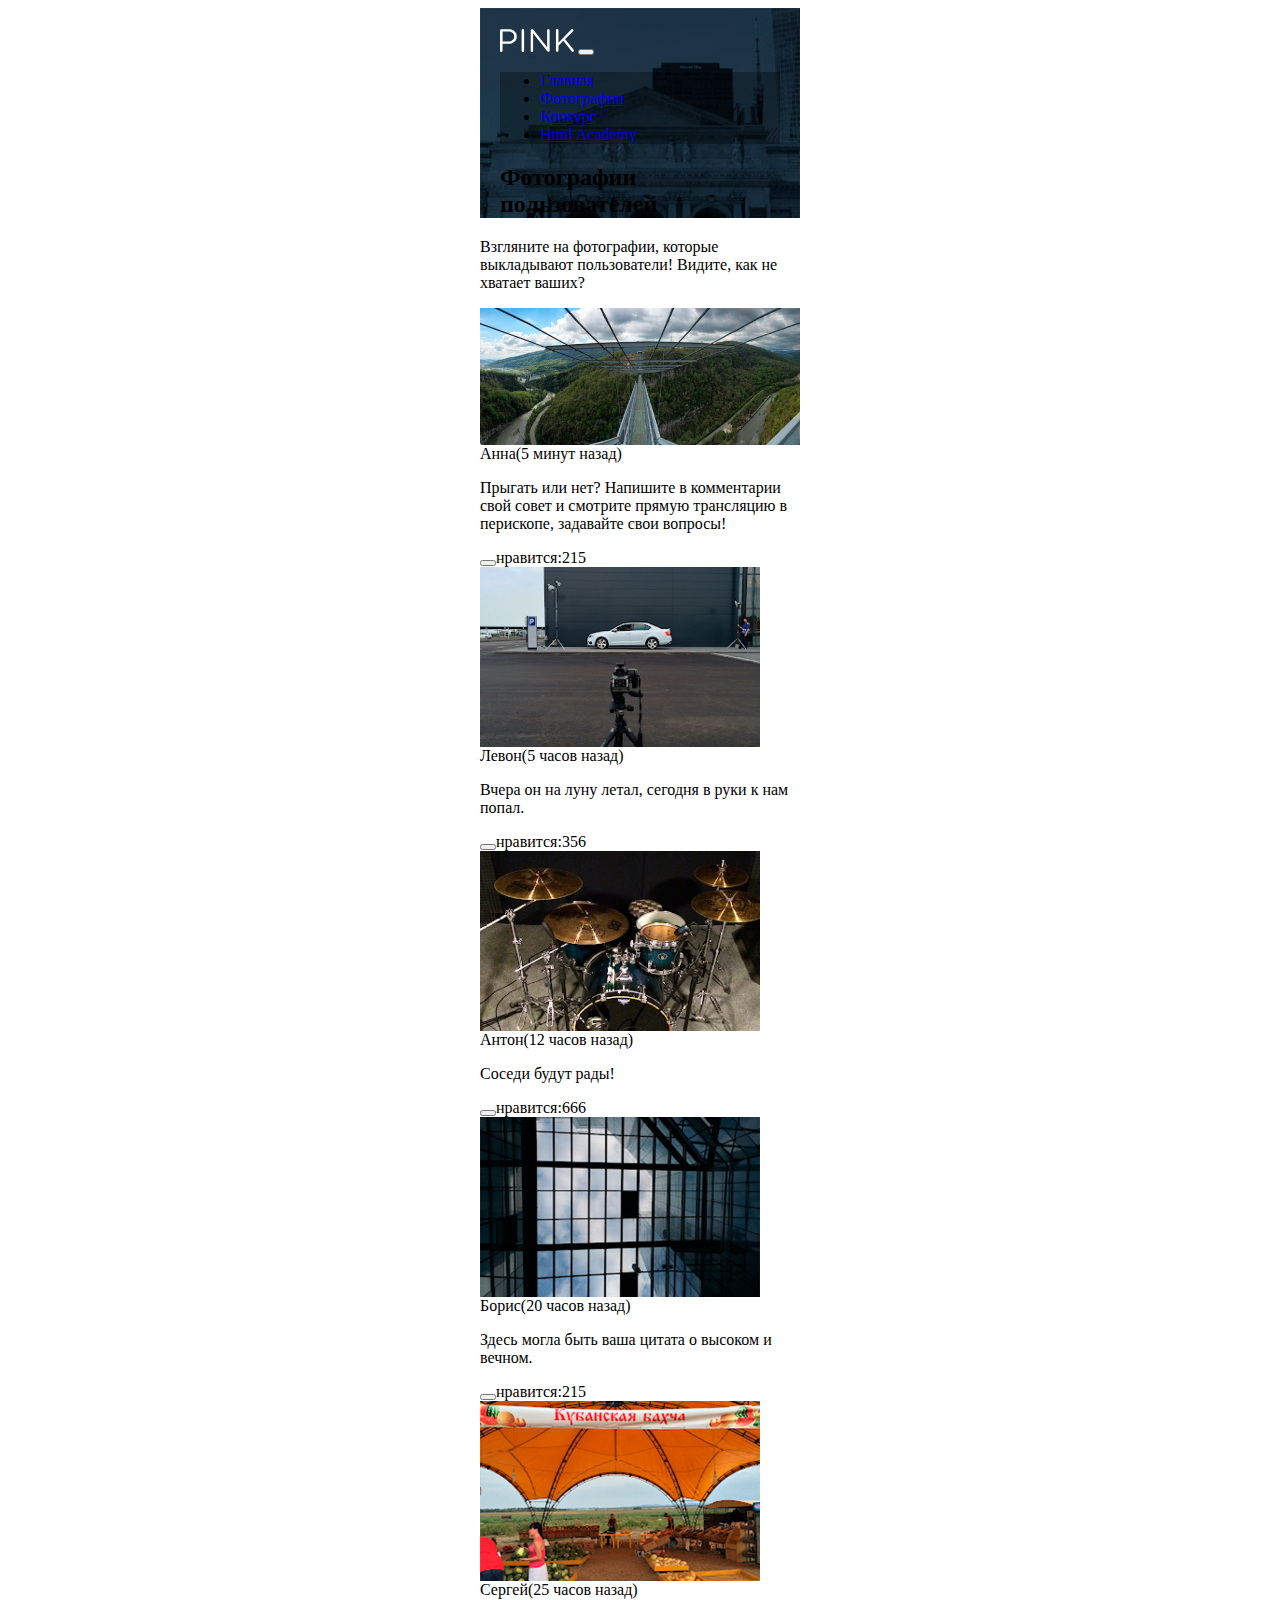
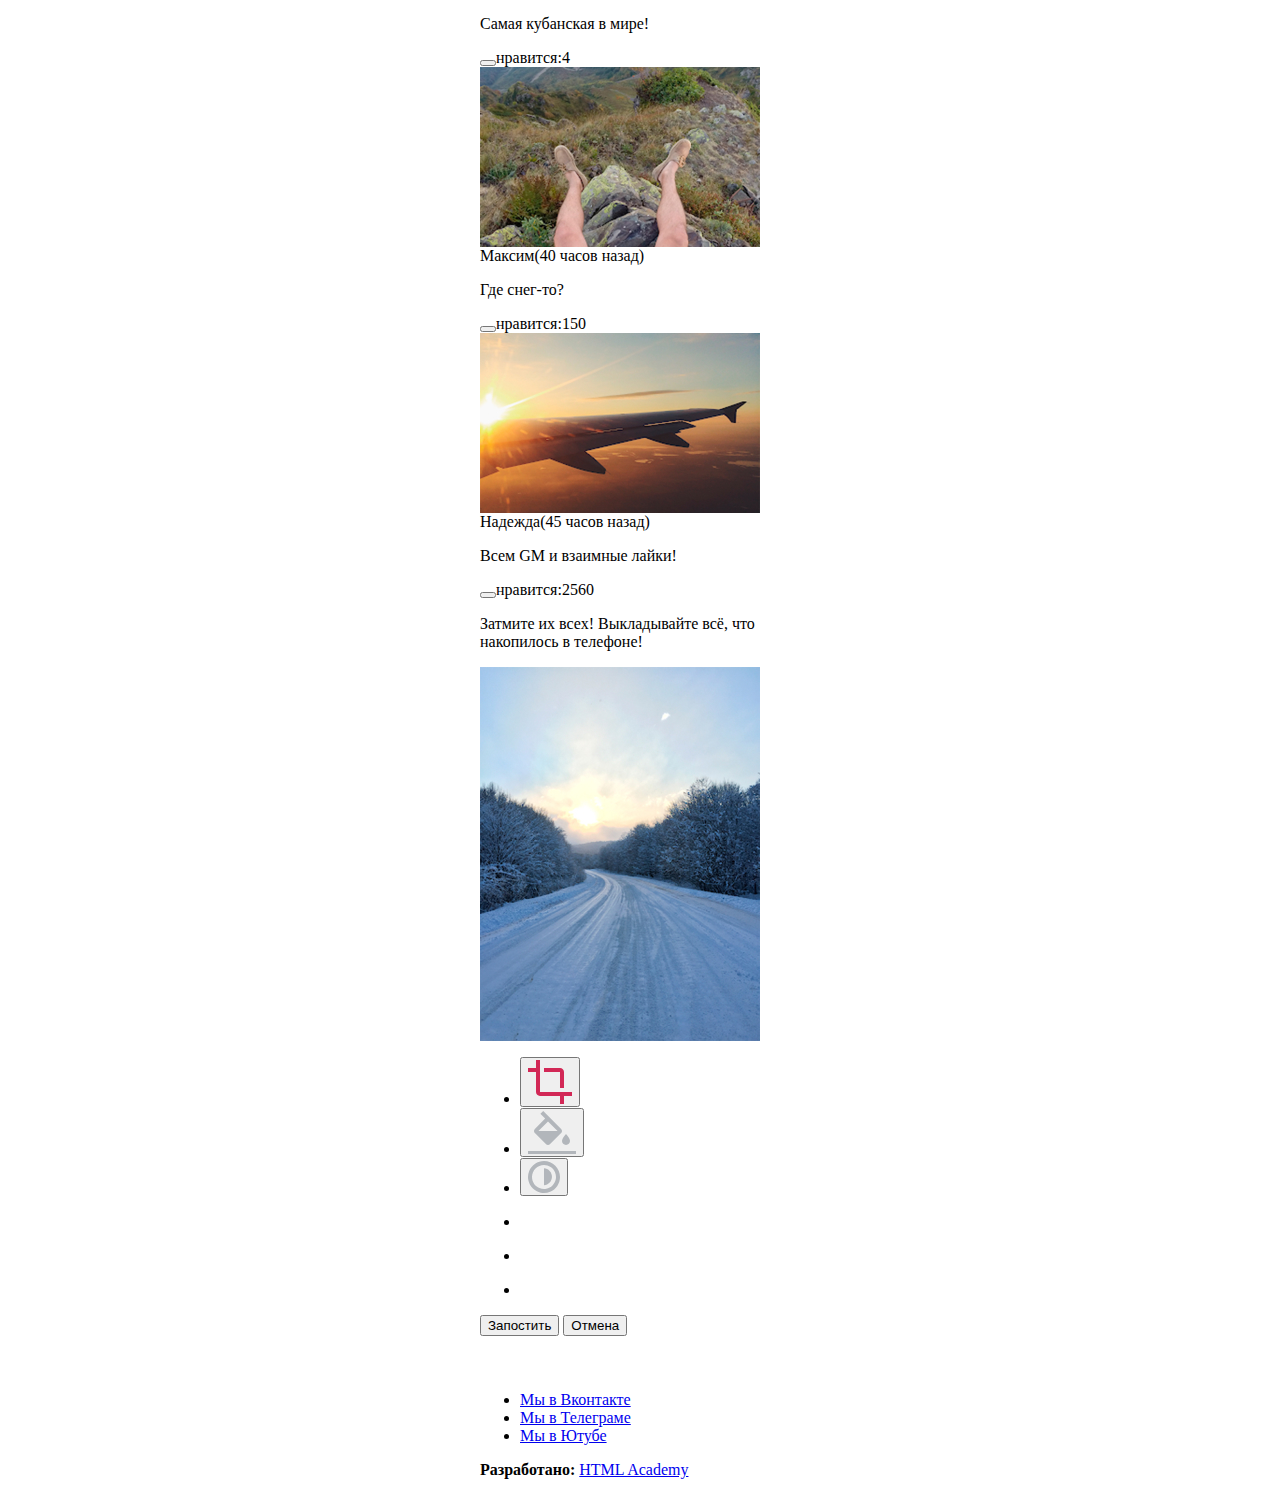
<file: 5/catalog.html>
<html class="page" lang="ru">
  <head>
    <meta charset="UTF-8" />
    <title>Учебный проект: Мобильное фотоприложение «Пинк» страница Каталога</title>
    <link href="css/style.css" rel="stylesheet">
    <base href="https://htmlacademy-adaptive.github.io/1872463-pink-25/5/">
</head>
  <body class="page__body">
    <header class="main-header">
      <div class="main-header__wrapper">
        <div class="main-header__logo-btn">
          <a class="main-header__logo">
            <img class="main-header__logo-image" src="img/logotype-pink.svg" width="74" height="23" alt="Фотоприложение «Пинк»."/>
          </a>
          <button class="main-nav__toggle" type="button">
            <span class="visually-hidden">Открыть меню</span>
          </button>
        </div>
        <nav class="main-nav">
          <div class="main-nav__wrapper">
            <ul class="main-nav__list site-list">
              <li class="main-nav__item">
                <a class="main-nav__link" href="index.html">Главная</a>
              </li>
              <li class="main-nav__item">
                <a class="main-nav__link" href="#">Фотографии</a>
              </li>
              <li class="main-nav__item">
                <a class="main-nav__link" href="competition.html">Конкурс</a>
              </li>
              <li class="main-nav__item">
                <a class="main-nav__link" href="#">Html Academy</a>
              </li>
            </ul>
          </div>
        </nav>
        <div class="main-header__intro">
          <h2 class="main-header__title">Фотографии пользователей</h2>
        </div>
      </div>
    </header>
    <main class="main-container">
      <h1 class="visually-hidden">Мобильное фотоприложение «Пинк»</h1>
      <section class="catalog">
        <div class="catalog__wrapper">
          <div class="catalog__intro">
            <p class="catalog__tagline">Взгляните на фотографии, которые выкладывают пользователи! Видите, как не хватает ваших?</p>
          </div>
          <div class="photo-user__item photo-user__item--photo-day">
            <a class="photo-user__link">
              <img class="photo-user__picture" src="img/catalog/photo-user-001.jpg" width="320" height="137" alt="Панорамный вид на подвесной мост."/>
            </a>
            <div class="photo-user__name">
              Анна<span class="photo-users__time">(5 минут назад)</span>
            </div>
            <p class="photo-user__text">Прыгать или нет? Напишите в комментарии свой совет и смотрите прямую трансляцию в перископе, задавайте свои вопросы!</p>
            <div class="photo-user__like like">
              <button class="like__icon" type="button"></button>нравится:<span class="like__number">215</span>
            </div>
          </div>
          <div class="photo-user__item">
            <a class="photo-user__link">
              <img class="photo-user__picture" src="img/catalog/photo-user-002.jpg" width="280" height="180" alt="Панорамный вид на подвесной мост."/>
            </a>
            <div class="photo-user__name">
              Левон<span class="photo-users__time">(5 часов назад)</span>
            </div>
            <p class="photo-user__text">Вчера он на луну летал, сегодня в руки к нам попал.</p>
            <div class="photo-user__like like">
              <button class="like__icon" type="button"></button>нравится:<span class="like__number">356</span>
            </div>
          </div>
          <div class="photo-user__item">
            <a class="photo-user__link">
              <img class="photo-user__picture" src="img/catalog/photo-user-003.jpg" width="280" height="180" alt="Панорамный вид на подвесной мост."/>
            </a>
            <div class="photo-user__name">
              Антон<span class="photo-users__time">(12 часов назад)</span>
            </div>
            <p class="photo-user__text">Соседи будут рады!</p>
            <div class="photo-user__like like">
              <button class="like__icon" type="button"></button>нравится:<span class="like__number">666</span>
            </div>
          </div>
          <div class="photo-user__item">
            <a class="photo-user__link">
              <img class="photo-user__picture" src="img/catalog/photo-user-004.jpg" width="280" height="180" alt="Панорамный вид на подвесной мост."/>
            </a>
            <div class="photo-user__name">
              Борис<span class="photo-users__time">(20 часов назад)</span>
            </div>
            <p class="photo-user__text">Здесь могла быть ваша цитата о высоком и вечном.</p>
            <div class="photo-user__like like">
              <button class="like__icon" type="button"></button>нравится:<span class="like__number">215</span>
            </div>
          </div>
          <div class="photo-user__item">
            <a class="photo-user__link">
              <img class="photo-user__picture" src="img/catalog/photo-user-005.jpg" width="280" height="180" alt="Панорамный вид на подвесной мост."/>
            </a>
            <div class="photo-user__name">
              Сергей<span class="photo-users__time">(25 часов назад)</span>
            </div>
            <p class="photo-user__text">Самая кубанская в мире!</p>
            <div class="photo-user__like like">
              <button class="like__icon" type="button"></button>нравится:<span class="like__number">4</span>
            </div>
          </div>
          <div class="photo-user__item">
            <a class="photo-user__link">
              <img class="photo-user__picture" src="img/catalog/photo-user-006.jpg" width="280" height="180" alt="Панорамный вид на подвесной мост."/>
            </a>
            <div class="photo-user__name">
              Максим<span class="photo-users__time">(40 часов назад)</span>
            </div>
            <p class="photo-user__text">Где снег-то?</p>
            <div class="photo-user__like like">
              <button class="like__icon" type="button"></button>нравится:<span class="like__number">150</span>
            </div>
          </div>
          <div class="photo-user__item">
            <a class="photo-user__link">
              <img class="photo-user__picture" src="img/catalog/photo-user-007.jpg" width="280" height="180" alt="Панорамный вид на подвесной мост."/>
            </a>
            <div class="photo-user__name">
              Надежда<span class="photo-users__time">(45 часов назад)</span>
            </div>
            <p class="photo-user__text">Всем GM и взаимные лайки!</p>
            <div class="photo-user__like like">
              <button class="like__icon" type="button"></button>нравится:<span class="like__number">2560</span>
            </div>
          </div>
        </div>
      </section>
      <section class="filter">
        <h2 class="visually-hidden">Фильтр для обработки фотографий</h2>
        <div class="filter-tagline__wrapper">
          <p class="filter-tagline">
            Затмите их всех! Выкладывайте всё, что накопилось в телефоне!
          </p>
          <div class="filter-photo">
            <a class="filter-photo-user__link">
              <img class="filter-photo-user__picture" src="img/catalog/photo-user-008.jpg" width="280" height="374" alt="Фото пользователя."/>
            </a>
            <form class="filter-form" method="post" action="https://echo.htmlacademy.ru">
              <ul class="filter-form__list-btn">
                <li class="filter-form__item-btn">
                  <button class="filter-form__btn filter-form__btn--crop" type="button">
                    <svg aria-hidden="true" focusable="false" width="44" height="44" xmlns="http://www.w3.org/2000/svg">
                      <path d="M32 28H36V12C36 10.9391 35.5786 9.92172 34.8284 9.17157C34.0783 8.42143 33.0609 8 32 8H16V12H32V28ZM12 32V0H8V8H0V12H8V32C8 33.0609 8.42143 34.0783 9.17157 34.8284C9.92172 35.5786 10.9391 36 12 36H32V44H36V36H44V32H12Z" fill="#D22856"/>
                    </svg>
                  </button>
                </li>
                <li class="filter-form__item-btn">
                  <button class="filter__btn filter__btn--fill type="button">
                    <svg aria-hidden="true" focusable="false" width="48" height="43" xmlns="http://www.w3.org/2000/svg">
                      <g opacity="0.3">
                        <path d="M33.12 17.88L15.24 0L12.41 2.83L17.17 7.59L6.88 17.88C6.3182 18.4425 6.00264 19.205 6.00264 20C6.00264 20.795 6.3182 21.5575 6.88 22.12L17.88 33.12C18.4425 33.6818 19.205 33.9974 20 33.9974C20.795 33.9974 21.5575 33.6818 22.12 33.12L33.12 22.12C33.6818 21.5575 33.9974 20.795 33.9974 20C33.9974 19.205 33.6818 18.4425 33.12 17.88ZM10.41 20L20 10.42L29.59 20H10.41ZM38 23C38 23 34 27.33 34 30C34 31.0609 34.4214 32.0783 35.1716 32.8284C35.9217 33.5786 36.9391 34 38 34C39.0609 34 40.0783 33.5786 40.8284 32.8284C41.5786 32.0783 42 31.0609 42 30C42 27.33 38 23 38 23Z" fill="#283645"/>
                        <path d="M48 40H0V43H48V40Z" fill="#283645"/>
                      </g>
                      </svg>
                  </button>
                </li>
                <li class="filter-form__item-btn">
                  <button class="filter__btn filter__btn--contrast" type="button">
                    <svg aria-hidden="true" focusable="false" width="32" height="32" xmlns="http://www.w3.org/2000/svg">
                      <g opacity="0.3">
                        <path d="M16 4C18.3734 4 20.6935 4.70379 22.6669 6.02236C24.6402 7.34094 26.1783 9.21509 27.0866 11.4078C27.9948 13.6005 28.2325 16.0133 27.7694 18.3411C27.3064 20.6689 26.1635 22.8071 24.4853 24.4853C22.8071 26.1635 20.6689 27.3064 18.3411 27.7694C16.0133 28.2324 13.6005 27.9948 11.4078 27.0866C9.21509 26.1783 7.34095 24.6402 6.02237 22.6668C4.70379 20.6935 4.00001 18.3734 4.00001 16C4.00001 12.8174 5.26429 9.76515 7.51473 7.51472C9.76516 5.26428 12.8174 4 16 4ZM16 0C12.8355 0 9.74207 0.938384 7.11088 2.69649C4.4797 4.45459 2.42894 6.95345 1.21793 9.87706C0.0069325 12.8007 -0.309921 16.0177 0.307443 19.1214C0.924806 22.2251 2.44866 25.0761 4.6863 27.3137C6.92394 29.5513 9.77487 31.0752 12.8786 31.6926C15.9823 32.3099 19.1993 31.9931 22.1229 30.7821C25.0466 29.5711 27.5454 27.5203 29.3035 24.8891C31.0616 22.2579 32 19.1645 32 16C32 11.7565 30.3143 7.68687 27.3137 4.68629C24.3131 1.68571 20.2435 0 16 0Z" fill="#283645"/>
                        <path d="M16 24.29C18.1536 24.1422 20.1708 23.1824 21.644 21.6046C23.1172 20.0268 23.9366 17.9486 23.9366 15.79C23.9366 13.6314 23.1172 11.5532 21.644 9.97538C20.1708 8.39759 18.1536 7.43782 16 7.29" fill="#283645"/>
                      </g>
                      </svg>
                  </button>
                </li>
              </ul>
              <ul class="filter-form__list-scale">
                <li class="filter-form__item-scale">
                  <div class="filter-form__scale scale">
                    <div class="scale__toggle">
                      <div class="scale__range scale__range--crop"></div>
                    </div>
                  </div>
                </li>
                <li class="filter-form__item-scale">
                  <div class="filter-form__scale scale">
                    <div class="scale__toggle">
                      <div class="scale__range scale__range--contrast"></div>
                    </div>
                  </div>
                </li>
                <li class="filter-form__item-scale">
                  <div class="filter-form__scale scale">
                    <div class="scale__toggle">
                      <div class="scale__range scale__range--fill"></div>
                    </div>
                  </div>
                </li>
              </ul>
              <div class="filter-form__post">
                <button class="filter-form__btn filter-form__btn--sent" type="submit">Запостить</button>
                <button class="filter-form__btn filter-form__btn--cancel" type="reset">Отмена</button>
              </div>
            </form>
          </div>
        </div>
      </section>
    </main>
    <footer class="main-footer">
      <div class="main-footer__wrapper">

        <a class="main-footer__logo">
          <img class="main-header__logo-image" src="img/logotype-pink.svg" width="74" height="23" alt="Фотоприложение «Пинк»." />
        </a>
        <div class="main-footer__social social">
          <ul class="social__list">
            <li class="social__item">
              <a class="social__link social__link--vkontakte" href="https://vk.com/htmlacademy">Мы в Вконтакте</a>
            </li>
            <li class="social__item">
              <a class="social__link social__link--telegram" href="https://t.me/htmlacademy">Мы в Телеграме</a>
            </li>
            <li class="social__item">
              <a class="social__link social__link--youtube" href="https://www.youtube.com/user/htmlacademyru">Мы в Ютубе</a>
            </li>
          </ul>
        </div>
        <div class="main-footer__copyright copyright">
          <b class="copyright__text">Разработано:</b>
          <a class="copyright__link" href="https://htmlacademy.ru/intensive/adaptive">HTML Academy</a>
      </div>
    </footer>
  </body>
</html>
</file>
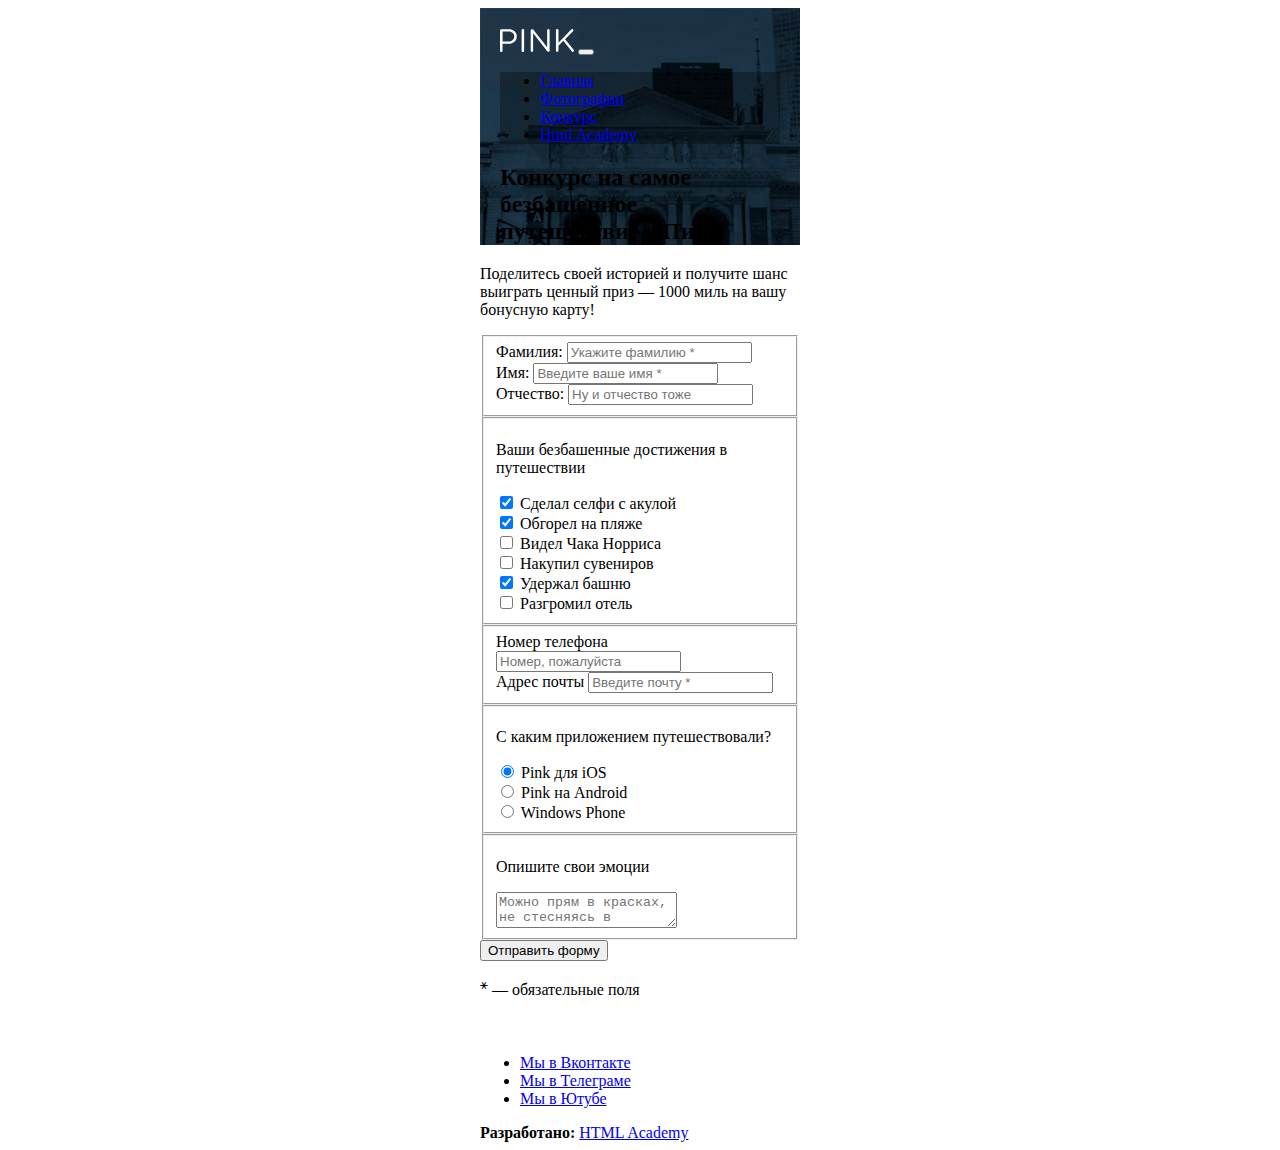
<file: 5/competition.html>
<html class="page" lang="ru">
  <head>
    <meta charset="UTF-8" />
    <title>Учебный проект: Мобильное фотоприложение «Пинк» страница Конкурс</title>
    <link href="css/style.css" rel="stylesheet">
    <base href="https://htmlacademy-adaptive.github.io/1872463-pink-25/5/">
</head>
  <body class="page__body">
    <header class="main-header">
      <div class="main-header__wrapper">
        <div class="main-header__logo-btn">
          <a class="main-header__logo">
            <img class="main-header__logo-image" src="img/logotype-pink.svg" width="74" height="23" alt="Фотоприложение «Пинк»."/>
          </a>
          <button class="main-nav__toggle" type="button">
            <span class="visually-hidden">Открыть меню</span>
          </button>
        </div>
        <nav class="main-nav">
          <div class="main-nav__wrapper">
            <ul class="main-nav__list site-list">
              <li class="main-nav__item">
                <a class="main-nav__link" href="index.html">Главная</a>
              </li>
              <li class="main-nav__item">
                <a class="main-nav__link" href="catalog.html">Фотографии</a>
              </li>
              <li class="main-nav__item">
                <a class="main-nav__link" href="#">Конкурс</a>
              </li>
              <li class="main-nav__item">
                <a class="main-nav__link" href="#">Html Academy</a>
              </li>
            </ul>
          </div>
        </nav>
        <div class="main-header__intro">
          <h2 class="main-header__title">Конкурс на самое безбашенное путешествие с Пинк</h2>
        </div>
      </div>
    </header>
    <main class="page-main-form"">
      <h1 class="visually-hidden">Форма отправки фотографий на конкурс</h1>
      <div class="page-description">
        <p class="page-description__text">Поделитесь своей историей и получите шанс выиграть ценный приз — 1000 миль на вашу бонусную карту!</p>
      </div>
      <div class="competition-form">
        <form class="form" method="post" action="https://echo.htmlacademy.ru/" >
          <fieldset class="form__fieldset form__fieldset--initials">
            <div class="form__container">
              <div class="form__box">
                <label class="form__family" for="family">Фамилия:</label>
                <input id="family" name="family" type="text" placeholder="Укажите фамилию *" required="">
              </div>
              <div class="form__box">
                <label class="form__name" for="name">Имя:</label>
                <input id="name" name="name" type="text" placeholder="Введите ваше имя *" required="">
              </div>
              <div class="form__box">
                <label class="form__patronymic" for="patronymic">Отчество:</label>
                <input id="patronymic" name="patronymic" type="text" placeholder="Ну и отчество тоже">
              </div>
            </div>
          </fieldset>
          <fieldset class="form__fieldset form__fieldset--success">
            <div class="container">
              <p class="form__legend">Ваши безбашенные достижения в путешествии</p>
              <div class="form__box">
                <input class="self" id="self" name="self" type="checkbox" checked="">
                <label class="form__label" for="self">Сделал селфи с акулой</label>
              </div>
              <div class="form__box">
                <input class="burn" id="burn" name="burn" type="checkbox" checked="">
                <label class="form__label" for="burn">Обгорел на пляже</label>
              </div>
              <div class="form__box">
                <input class="artist" id="artist" name="artist" type="checkbox">
                <label class="form__label" for="artist">Видел Чака Норриса</label>
              </div>
              <div class="form__box">
                <input class="souvenir" id="souvenir" name="souvenir" type="checkbox">
                <label class="form__label" for="souvenir">Накупил сувениров</label>
              </div>
              <div class="form__box">
                <input class="tower" id="tower" name="tower" type="checkbox" checked="">
                <label class="form__label" for="tower">Удержал башню</label>
              </div>
              <div class="form__box">
                <input class="hotel" id="hotel" name="hotel" type="checkbox">
                <label class="form__label" for="hotel">Разгромил отель</label>
              </div>
            </div>
          </fieldset>
          <fieldset class="form__fieldset form__fieldset--contact">
            <div class="form__container">
              <div class="form__box">
                <label class="form__tel" for="tel">Номер телефона</label>
                <input id="tel" name="tel" type="tel" placeholder="Номер, пожалуйста">
              </div>
              <div class="form__box">
                <label class="form__mail" for="mail">Адрес почты</label>
                <input id="mail" name="mail" type="email" placeholder="Введите почту *" required="">
              </div>
            </div>
          </fieldset>
          <fieldset class="form__fieldset form__fieldset--soft">
            <div class="container">
              <p class="form__legend">С каким приложением путешествовали?</p>
              <div class="form__box">
                <input class="ios" id="ios" name="ios" type="radio" checked="">
                <label class="form__ios" for="ios">Pink для iOS</label>
              </div>
              <div class="form__box">
                <input class=android" id="android" name="android" type="radio">
                <label class="form__label" for="android">Pink на Android</label>
              </div>
              <div class="form__box">
                <input class="windows" id="windows" name="windows" type="radio" value="windows">
                <label class="form__label" for="windows">Windows Phone</label>
              </div>
            </div>
          </fieldset>
          <fieldset class="form__fieldset form__fieldset--feedback">
            <div class="container">
              <p class="form__legend">Опишите свои эмоции</p>
              <textarea name="comment" id="comment-field" placeholder="Можно прям в красках, не стесняясь в выражениях"></textarea>
            </div>
          </fieldset>
          <div class="form__botton wrapper">
            <div class="form__btn">
              <button class="form__submit" type="submit">Отправить форму</button>
              <p class="form__required"><sup>&#9913;</sup> &mdash; обязательные поля</p>
            </div>
          </div>
        </form>
      </div>
    </main>
    <footer class="main-footer">
      <div class="main-footer__wrapper">
        <a class="main-footer__logo">
          <img class="main-header__logo-image" src="img/logotype-pink.svg" width="74" height="23" alt="Фотоприложение «Пинк»." />
        </a>
        <div class="main-footer__social social">
          <ul class="social__list">
            <li class="social__item">
              <a class="social__link social__link--vkontakte" href="https://vk.com/htmlacademy">Мы в Вконтакте</a>
            </li>
            <li class="social__item">
              <a class="social__link social__link--telegram" href="https://t.me/htmlacademy">Мы в Телеграме</a>
            </li>
            <li class="social__item">
              <a class="social__link social__link--youtube" href="https://www.youtube.com/user/htmlacademyru">Мы в Ютубе</a>
            </li>
          </ul>
        </div>
        <div class="main-footer__copyright copyright">
          <b class="copyright__text">Разработано:</b>
          <a class="copyright__link" href="https://htmlacademy.ru/intensive/adaptive">HTML Academy</a>
      </div>
    </footer>
  </body>
</html>
</file>
<file: 5/css/style.css>
@font-face {
  font-family: "Open Sans";
  src: url("../fonts/opensanslight.woff2") format("woff2"), url("../fonts/opensanslight.woff") format("woff");
  font-weight: 300;
  font-style: normal;
  font-display: swap;
}
@font-face {
  font-family: "Open Sans";
  src: url("../fonts/opensans.woff2") format("woff2"), url("../fonts/opensans.woff") format("woff");
  font-weight: 400;
  font-style: normal;
  font-display: swap;
}
@font-face {
  font-family: "Open Sans";
  src: url("../fonts/opensansbold.woff2") format("woff2"), url("../fonts/opensansbold.woff") format("woff");
  font-weight: 700;
  font-style: normal;
  font-display: swap;
}
.visually-hidden {
  position: absolute;
  width: 1px;
  height: 1px;
  margin: -1px;
  padding: 0;
  border: 0;
  clip: rect(0 0 0 0);
  overflow: hidden;
}
.page__body {
  width: 320px;
  margin-left: auto;
  margin-right: auto;
}
.main-header {
  padding-top: 21px;
  padding-right: 20px;
  padding-left: 20px;
  background: url("../img/background/back-mobile.png");
}
.main-header--general {
  background: url("../img/background/hand-with-phone.png") repeat-x 0 217px, url("../img/background/back-mobile.png");
}
.main-header__intro--general {
  padding-top: 29px;
  padding-bottom: 320px;
}
.main-header__tagline {
  font-family: "Open Sans", sans-serif;
  font-size: 24px;
  line-height: 29px;
  font-weight: 300;
  text-align: center;
  color: #ffffff;
}
.main-nav {
  background-color: rgba(0, 0, 0, 0.3);
}
.download {
  padding-top: 28px;
  padding-right: 20px;
  padding-left: 20px;
  background-color: #1D2631;
}
.download__button {
  display: block;
  box-sizing: border-box;
  margin: 0;
  padding-top: 21px;
  padding-right: 39px;
  padding-bottom: 21px;
  padding-left: 38px;
  border: 3px solid #ffffff;
  border-radius: 29px;
  font-family: "Open Sans", sans-serif;
  font-size: 18px;
  line-height: 18px;
  font-weight: 700;
  font-style: normal;
  text-align: center;
  text-transform: none;
  text-decoration: none;
  color: #ffffff;
}
.download__intro {
  padding-bottom: 38px;
}
.download__intro {
  font-family: "Open Sans", sans-serif;
  font-size: 14px;
  font-weight: 300;
  line-height: 24px;
  text-align: center;
  color: #ffffff;
}
.features__wrapper {
  /*
  padding-left: 20px;
  padding-right: 20px;
  */
}
.features-intro {
  margin: 0;
  padding-top: 46px;
  padding-right: 20px;
  padding-bottom: 70px;
  padding-left: 20px;
  background: url("../img/background/back-grey.png") repeat-x 0 204px;
  background-color: #ffffff;
}
.features-intro__text {
  font-family: "Open Sans", sans-serif;
  font-size: 24px;
  line-height: 29px;
  font-weight: 300;
  text-align: center;
  color: #283645;
  margin: 0;
  margin-bottom: 9px;
}
.features-pink {
  padding-top: 53px;
  padding-left: 20px;
  padding-right: 20px;
}
.features-pink--back-iphone-friends {
  background: #f2f2f2 url("../img/background/back-iphone-friends.png") no-repeat center 550px;
}
.features-pink__list {
  margin: 0;
  padding-top: 0;
  padding-right: 0;
  padding-bottom: 282px;
  padding-left: 0;
  list-style-type: none;
}
.features-pink__item {
  margin-bottom: 43px;
}
.features-pink__title {
  margin: 0;
  margin-bottom: 24px;
  font-family: "Open Sans", sans-serif;
  font-size: 18px;
  line-height: 24px;
  font-weight: 700;
  text-align: center;
  color: #000000;
}
.features-pink__text {
  margin: 0;
  font-family: "Open Sans", sans-serif;
  font-size: 14px;
  line-height: 24px;
  font-weight: 400;
  text-align: center;
  color: #283645;
}
.reviews {
  padding-top: 50px;
  padding-left: 20px;
  padding-right: 20px;
  background: #ffffff url("../img/background/back-grey.png") repeat-x 0 204px;
}
.reviews__item {
  margin: 0;
  margin-bottom: 44px;
  padding: 0;
}
.reviews__author-name {
  display: block;
  font-family: "Open Sans", sans-serif;
  font-size: 18px;
  line-height: 30px;
  font-weight: 700;
  font-style: normal;
  text-align: center;
  color: #000000;
  margin-bottom: 31px;
}
.reviews__text {
  font-family: "Open Sans", sans-serif;
  font-size: 14px;
  line-height: 30px;
  font-weight: 400;
  font-style: normal;
  text-align: center;
  color: #283645;
  margin: 0;
}
/*# sourceMappingURL=style.css.map */
</file>
